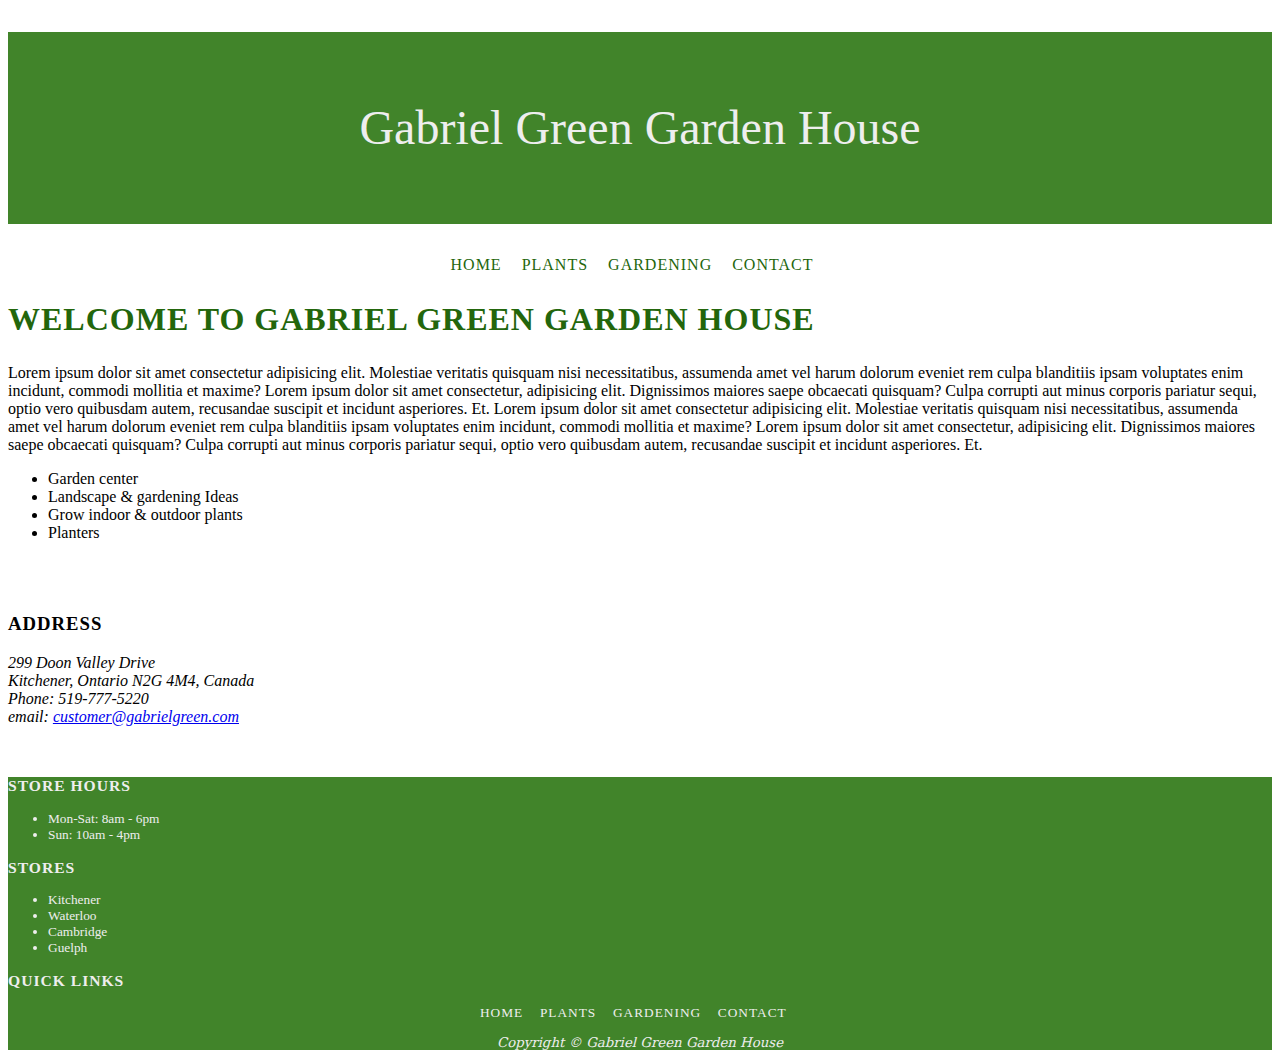
<file: Assignment 1.2/ggarden1.2/index.html>
<!DOCTYPE html>
<html lang="en">

<head>
  <meta charset="UTF-8" />
  <meta http-equiv="X-UA-Compatible" content="IE=edge" />
  <meta name="viewport" content="width=device-width, initial-scale=1.0" />
  <title>Gabriel Green Garden House | Home</title>
  <link rel="stylesheet" href="site.css">
</head>

<body>
  <header>
    <h1>Gabriel Green Garden House</h1>
  </header>
  <nav>
    <a href="index.html">Home</a> &nbsp;&nbsp;&nbsp;
    <a href="plants.html">Plants</a> &nbsp;&nbsp;&nbsp;
    <a href="gardening.html">Gardening</a> &nbsp;&nbsp;&nbsp;
    <a href="contact.html">Contact</a> &nbsp;&nbsp;&nbsp;
  </nav>
  <main>
    <h2>Welcome to Gabriel Green Garden House</h2>
    <p>
      Lorem ipsum dolor sit amet consectetur adipisicing elit. Molestiae veritatis quisquam nisi necessitatibus,
      assumenda amet vel harum dolorum eveniet rem culpa blanditiis ipsam voluptates enim incidunt, commodi mollitia et
      maxime? Lorem ipsum dolor sit amet consectetur, adipisicing elit. Dignissimos maiores saepe obcaecati quisquam?
      Culpa corrupti aut minus corporis pariatur sequi, optio vero quibusdam autem, recusandae suscipit et incidunt
      asperiores. Et. Lorem ipsum dolor sit amet consectetur adipisicing elit. Molestiae veritatis quisquam nisi necessitatibus,
      assumenda amet vel harum dolorum eveniet rem culpa blanditiis ipsam voluptates enim incidunt, commodi mollitia et
      maxime? Lorem ipsum dolor sit amet consectetur, adipisicing elit. Dignissimos maiores saepe obcaecati quisquam?
      Culpa corrupti aut minus corporis pariatur sequi, optio vero quibusdam autem, recusandae suscipit et incidunt
      asperiores. Et.
    </p>
    <ul>
      <li>Garden center</li>
      <li>Landscape & gardening Ideas</li>
      <li>Grow indoor & outdoor plants</li>
      <li>Planters</li>
    </ul>
    <br><br>
    <h3>Address</h3>
    <address>
      <span>299 Doon Valley Drive</span> <br />
      <span>Kitchener, Ontario N2G 4M4, Canada</span> <br />
      <span>Phone: 519-777-5220</span> <br />
      <span>
        email:
        <a href="mailto:customer@gabrielgreen.com">customer@gabrielgreen.com</a>
      </span>
    </address>
  </main>
  <br><br>
  <footer>
    <div>
      <h3>Store Hours</h3>
      <ul>
        <li>Mon-Sat: 8am - 6pm</li>
        <li>Sun: 10am - 4pm</li>
      </ul>
    </div>
    <div>
      <h3>Stores</h3>
      <ul>
        <li>Kitchener</li>
        <li>Waterloo</li>
        <li>Cambridge</li>
        <li>Guelph</li>
      </ul>
    </div>
    <div>
      <h3>Quick Links</h3>
      <nav>
        <a href="index.html">Home</a> &nbsp;&nbsp;&nbsp;
        <a href="plants.html">Plants</a> &nbsp;&nbsp;&nbsp;
        <a href="gardening.html">Gardening</a> &nbsp;&nbsp;&nbsp;
        <a href="contact.html">Contact</a> &nbsp;&nbsp;&nbsp;
      </nav>
    </div>
    <p id="copyright">Copyright &copy; Gabriel Green Garden House</p>
  </footer>
</body>

</html>
</file>
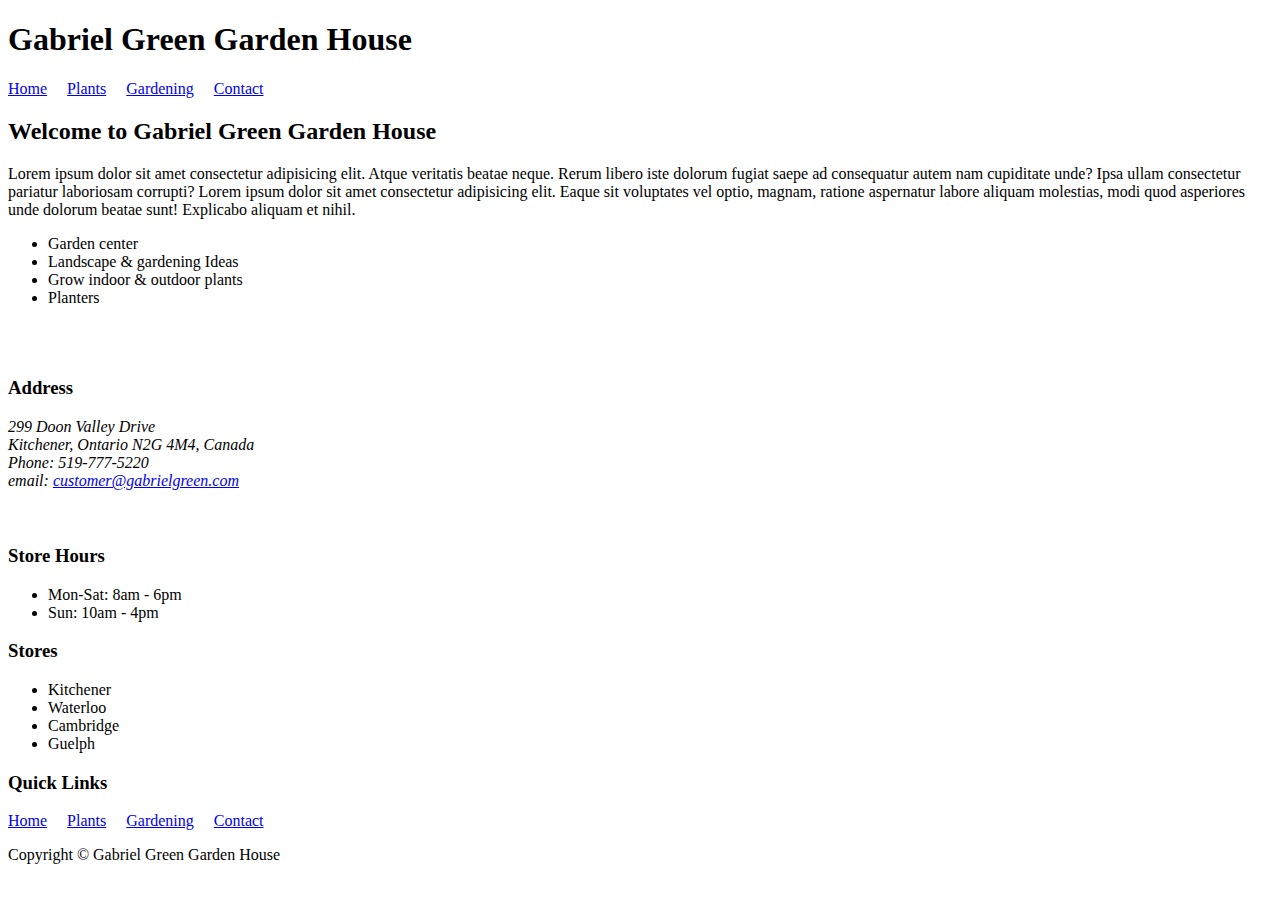
<file: Assignment 1/ggarden1.1/index.html>
<!DOCTYPE html>
<html lang="en">

<head>
  <meta charset="UTF-8" />
  <meta http-equiv="X-UA-Compatible" content="IE=edge" />
  <meta name="viewport" content="width=device-width, initial-scale=1.0" />
  <title>Gabriel Green Garden House | Home</title>
</head>

<body>
  <header>
    <h1>Gabriel Green Garden House</h1>
  </header>
  <nav>
    <a href="index.html">Home</a> &nbsp;&nbsp;&nbsp;
    <a href="plants.html">Plants</a> &nbsp;&nbsp;&nbsp;
    <a href="gardening.html">Gardening</a> &nbsp;&nbsp;&nbsp;
    <a href="contact.html">Contact</a> &nbsp;&nbsp;&nbsp;
  </nav>
  <main>
    <h2>Welcome to Gabriel Green Garden House</h2>
    <p>
      Lorem ipsum dolor sit amet consectetur adipisicing elit. Atque veritatis beatae neque. Rerum libero iste dolorum
      fugiat saepe ad consequatur autem nam cupiditate unde? Ipsa ullam consectetur pariatur laboriosam corrupti? Lorem
      ipsum dolor sit amet consectetur adipisicing elit. Eaque sit voluptates vel optio, magnam, ratione aspernatur
      labore aliquam molestias, modi quod asperiores unde dolorum beatae sunt! Explicabo aliquam et nihil.
    </p>
    <ul>
      <li>Garden center</li>
      <li>Landscape & gardening Ideas</li>
      <li>Grow indoor & outdoor plants</li>
      <li>Planters</li>
    </ul>
    <br><br>
    <h3>Address</h3>
    <address>
      <span>299 Doon Valley Drive</span> <br />
      <span>Kitchener, Ontario N2G 4M4, Canada</span> <br />
      <span>Phone: 519-777-5220</span> <br />
      <span>
        email:
        <a href="mailto:customer@gabrielgreen.com">customer@gabrielgreen.com</a>
      </span>
    </address>
  </main>
  <br><br>
  <footer>
    <div>
      <h3>Store Hours</h3>
      <ul>
        <li>Mon-Sat: 8am - 6pm</li>
        <li>Sun: 10am - 4pm</li>
      </ul>
    </div>
    <div>
      <h3>Stores</h3>
      <ul>
        <li>Kitchener</li>
        <li>Waterloo</li>
        <li>Cambridge</li>
        <li>Guelph</li>
      </ul>
    </div>
    <div>
      <h3>Quick Links</h3>
      <nav>
        <a href="index.html">Home</a> &nbsp;&nbsp;&nbsp;
        <a href="plants.html">Plants</a> &nbsp;&nbsp;&nbsp;
        <a href="gardening.html">Gardening</a> &nbsp;&nbsp;&nbsp;
        <a href="contact.html">Contact</a> &nbsp;&nbsp;&nbsp;
      </nav>
    </div>
    <p>Copyright &copy; Gabriel Green Garden House</p>
  </footer>
</body>

</html>
</file>
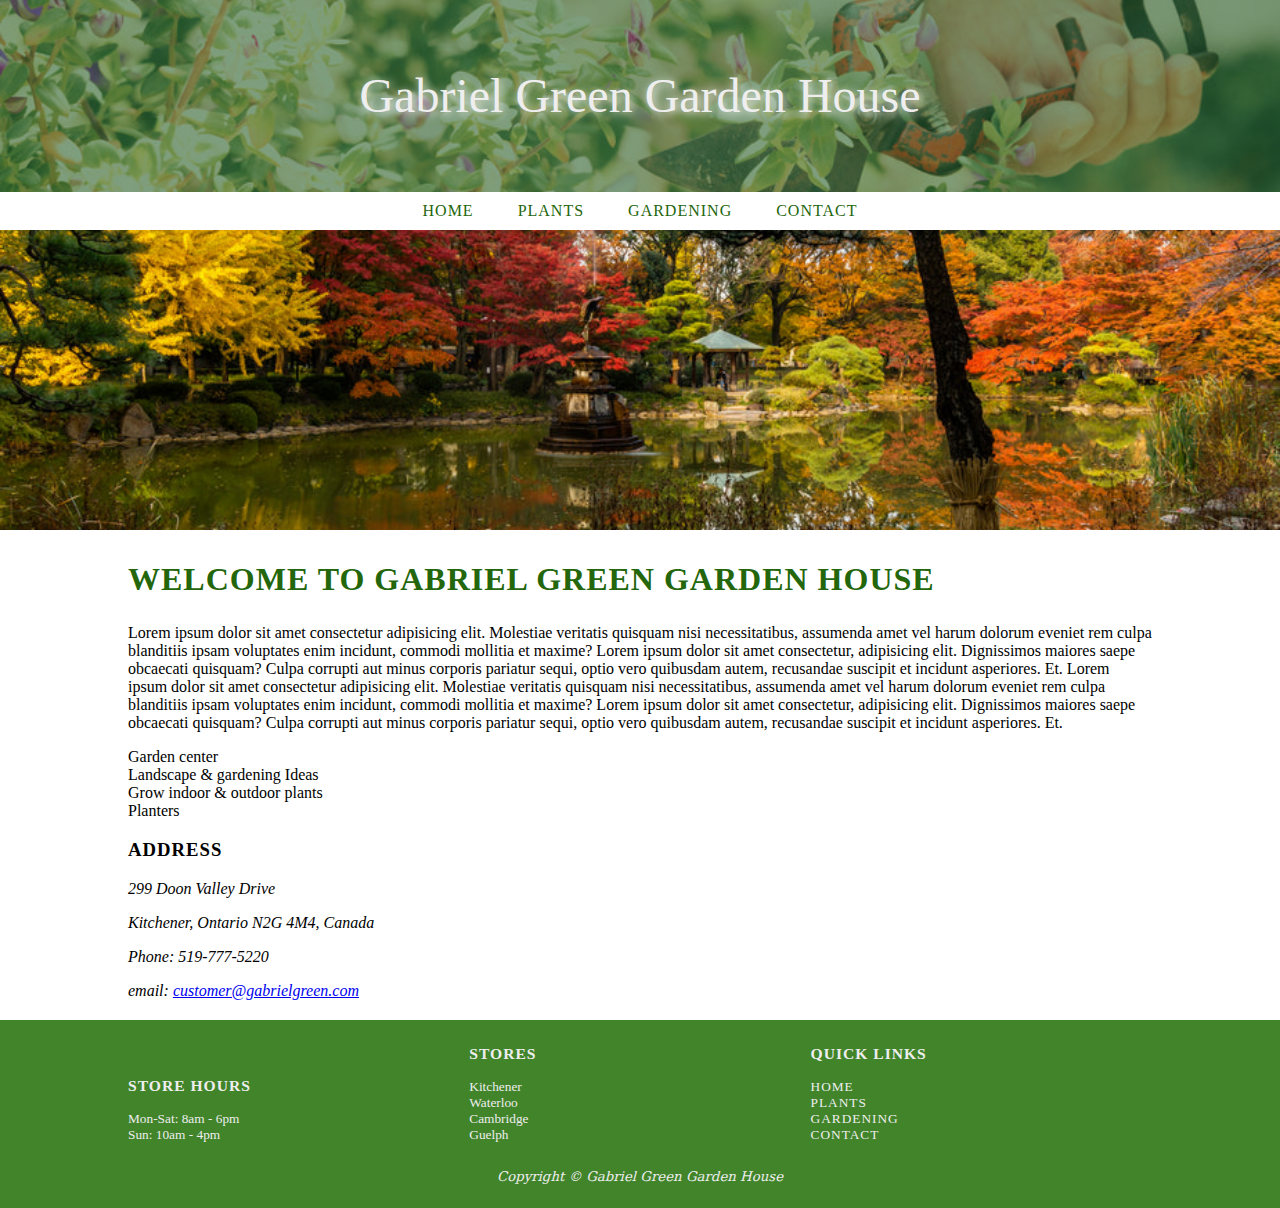
<file: Assignment 2.1/ggarden1.3/index.html>
<!DOCTYPE html>
<html lang="en">

<head>
  <meta charset="UTF-8" />
  <meta http-equiv="X-UA-Compatible" content="IE=edge" />
  <meta name="viewport" content="width=device-width, initial-scale=1.0" />
  <title>Gabriel Green Garden House | Home</title>
  <link rel="stylesheet" href="site.css">
</head>

<body>
  <header>
    <h1>Gabriel Green Garden House</h1>
  </header>
  <nav>
    <a href="index.html">Home</a>
    <a href="plants.html">Plants</a>
    <a href="gardening.html">Gardening</a>
    <a href="contact.html">Contact</a>
  </nav>
  <main>
    <img src="./imgs/zen-garden-with-autumn-colors.jpg" alt="Zen Garden With Autumn Colors" id="heroimg" />
    <div id="wrapper">
      <h2>Welcome to Gabriel Green Garden House</h2>
      <p>
        Lorem ipsum dolor sit amet consectetur adipisicing elit. Molestiae veritatis quisquam nisi necessitatibus,
        assumenda amet vel harum dolorum eveniet rem culpa blanditiis ipsam voluptates enim incidunt, commodi mollitia
        et
        maxime? Lorem ipsum dolor sit amet consectetur, adipisicing elit. Dignissimos maiores saepe obcaecati quisquam?
        Culpa corrupti aut minus corporis pariatur sequi, optio vero quibusdam autem, recusandae suscipit et incidunt
        asperiores. Et. Lorem ipsum dolor sit amet consectetur adipisicing elit. Molestiae veritatis quisquam nisi
        necessitatibus,
        assumenda amet vel harum dolorum eveniet rem culpa blanditiis ipsam voluptates enim incidunt, commodi mollitia
        et
        maxime? Lorem ipsum dolor sit amet consectetur, adipisicing elit. Dignissimos maiores saepe obcaecati quisquam?
        Culpa corrupti aut minus corporis pariatur sequi, optio vero quibusdam autem, recusandae suscipit et incidunt
        asperiores. Et.
      </p>
      <ul>
        <li>Garden center</li>
        <li>Landscape & gardening Ideas</li>
        <li>Grow indoor & outdoor plants</li>
        <li>Planters</li>
      </ul>

      <h3>Address</h3>
      <address>
        <p>299 Doon Valley Drive</p> 
        <p>Kitchener, Ontario N2G 4M4, Canada</p> 
        <p>Phone: 519-777-5220</p> 
        <p>
          email:
          <a href="mailto:customer@gabrielgreen.com">customer@gabrielgreen.com</a>
        </p>
      </address>
    </div>
  </main>

  <footer>
    <div>
      <h3>Store Hours</h3>
      <ul>
        <li>Mon-Sat: 8am - 6pm</li>
        <li>Sun: 10am - 4pm</li>
      </ul>
    </div>
    <div>
      <h3>Stores</h3>
      <ul>
        <li>Kitchener</li>
        <li>Waterloo</li>
        <li>Cambridge</li>
        <li>Guelph</li>
      </ul>
    </div>
    <div>
      <h3>Quick Links</h3>
      <nav>
        <a href="index.html">Home</a>
        <a href="plants.html">Plants</a>
        <a href="gardening.html">Gardening</a>
        <a href="contact.html">Contact</a>
      </nav>
    </div>
    <p id="copyright">Copyright &copy; Gabriel Green Garden House</p>
  </footer>
</body>

</html>
</file>
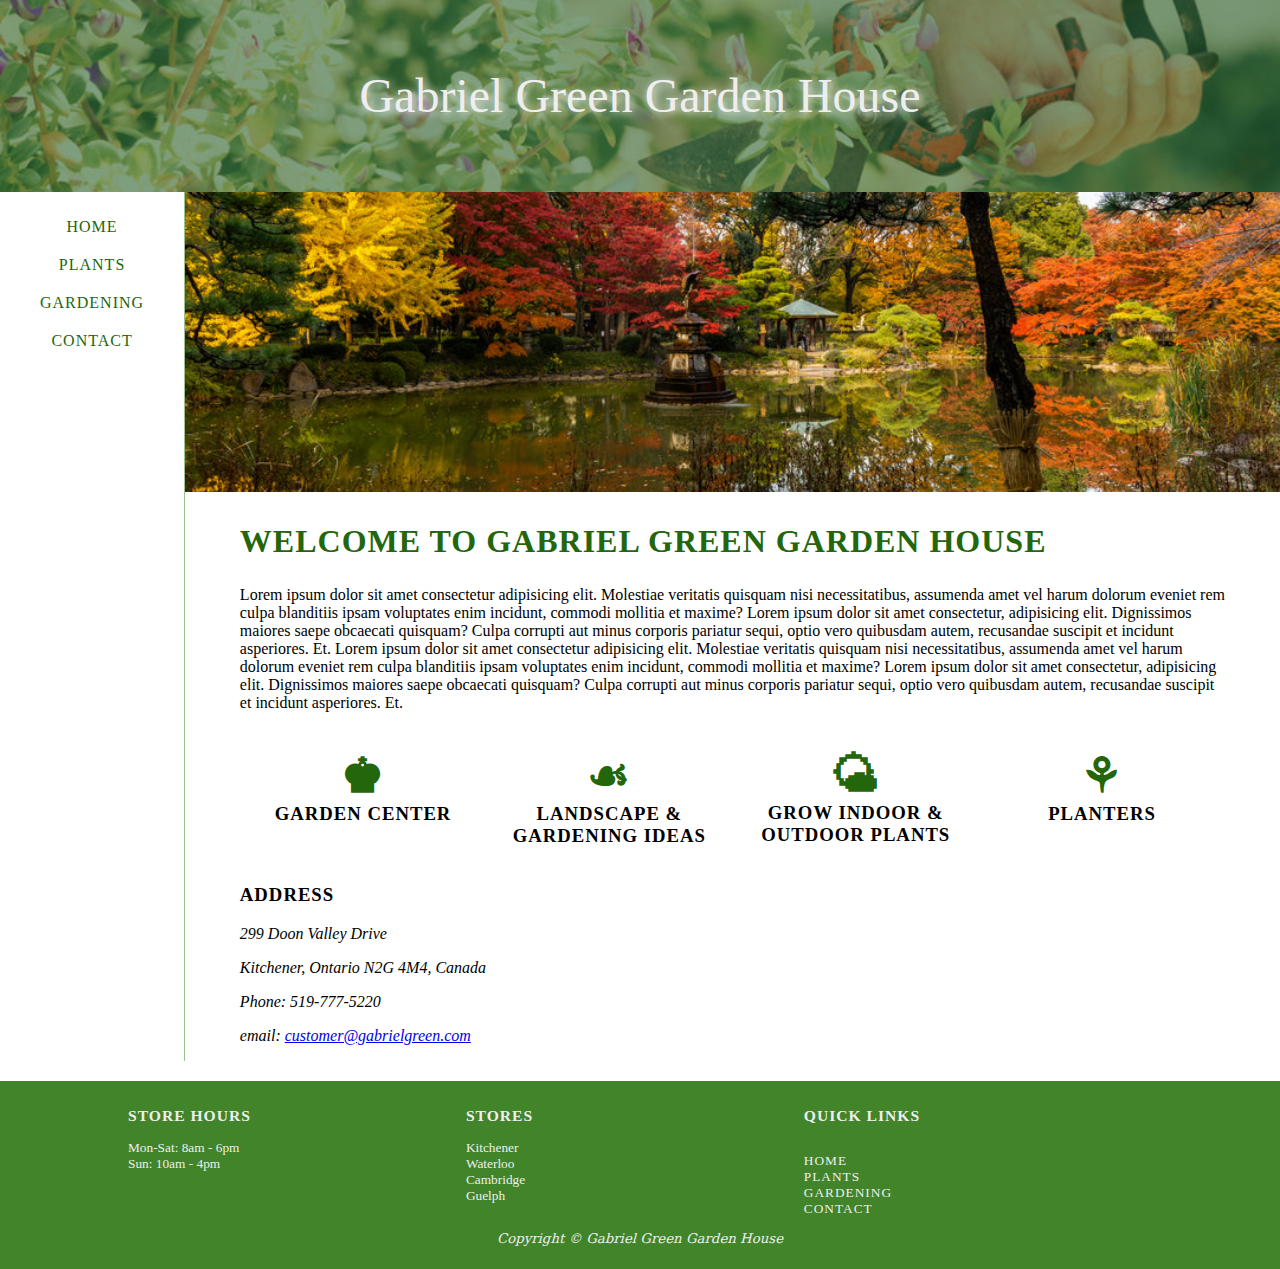
<file: Assignment 2.1/ggarden2.1/index.html>
<!DOCTYPE html>
<html lang="en">

<head>
  <meta charset="UTF-8" />
  <meta http-equiv="X-UA-Compatible" content="IE=edge" />
  <meta name="viewport" content="width=device-width, initial-scale=1.0" />
  <title>Gabriel Green Garden House | Home</title>
  <link rel="stylesheet" href="site.css">
</head>

<body>
  <header>
    <h1><a href="index.html">Gabriel Green Garden House</a></h1>
  </header>
  <nav>
    <ul>
      <li><a href="index.html">Home</a></li>
      <li><a href="plants.html">Plants</a></li>
      <li><a href="gardening.html">Gardening</a></li>
      <li><a href="contact.html">Contact</a></li>
    </ul>
  </nav>
  <main>
    <img src="./imgs/zen-garden-with-autumn-colors.jpg" alt="Zen Garden With Autumn Colors" id="heroimg" />
    <div id="wrapper">
      <h2>Welcome to Gabriel Green Garden House</h2>
      <p>
        Lorem ipsum dolor sit amet consectetur adipisicing elit. Molestiae veritatis quisquam nisi necessitatibus,
        assumenda amet vel harum dolorum eveniet rem culpa blanditiis ipsam voluptates enim incidunt, commodi mollitia
        et
        maxime? Lorem ipsum dolor sit amet consectetur, adipisicing elit. Dignissimos maiores saepe obcaecati quisquam?
        Culpa corrupti aut minus corporis pariatur sequi, optio vero quibusdam autem, recusandae suscipit et incidunt
        asperiores. Et. Lorem ipsum dolor sit amet consectetur adipisicing elit. Molestiae veritatis quisquam nisi
        necessitatibus,
        assumenda amet vel harum dolorum eveniet rem culpa blanditiis ipsam voluptates enim incidunt, commodi mollitia
        et
        maxime? Lorem ipsum dolor sit amet consectetur, adipisicing elit. Dignissimos maiores saepe obcaecati quisquam?
        Culpa corrupti aut minus corporis pariatur sequi, optio vero quibusdam autem, recusandae suscipit et incidunt
        asperiores. Et.
      </p>
      <div id="multicol">
        <section class="item25">
          <h3><span class="icon">&#x265A;</span>Garden center</h3>
        </section>
        <section class="item25">
          <h3><span class="icon">&#x2619;</span>Landscape & gardening Ideas</h3>
        </section>
        <section class="item25">
          <h3><span class="icon">&#x1F324;</span>Grow indoor & outdoor plants</h3>
        </section>
        <section class="item25">
          <h3><span class="icon">&#x2698;</span>Planters</h3>
        </section>
      </div>

      <h3>Address</h3>
      <address>
        <p>299 Doon Valley Drive</p>
        <p>Kitchener, Ontario N2G 4M4, Canada</p>
        <p>Phone: 519-777-5220</p>
        <p>
          email:
          <a href="mailto:customer@gabrielgreen.com">customer@gabrielgreen.com</a>
        </p>
      </address>
    </div>
  </main>

  <footer>
    <div class="item33">
      <h3>Store Hours</h3>
      <ul>
        <li>Mon-Sat: 8am - 6pm</li>
        <li>Sun: 10am - 4pm</li>
      </ul>
    </div>
    <div class="item33">
      <h3>Stores</h3>
      <ul>
        <li>Kitchener</li>
        <li>Waterloo</li>
        <li>Cambridge</li>
        <li>Guelph</li>
      </ul>
    </div>
    <div class="item33">
      <h3>Quick Links</h3>
      <nav>
        <ul>
          <li><a href="index.html">Home</a></li>
          <li><a href="plants.html">Plants</a></li>
          <li><a href="gardening.html">Gardening</a></li>
          <li><a href="contact.html">Contact</a></li>
        </ul>
      </nav>
    </div>
    <p id="copyright">Copyright &copy; Gabriel Green Garden House</p>
  </footer>
</body>

</html>
</file>
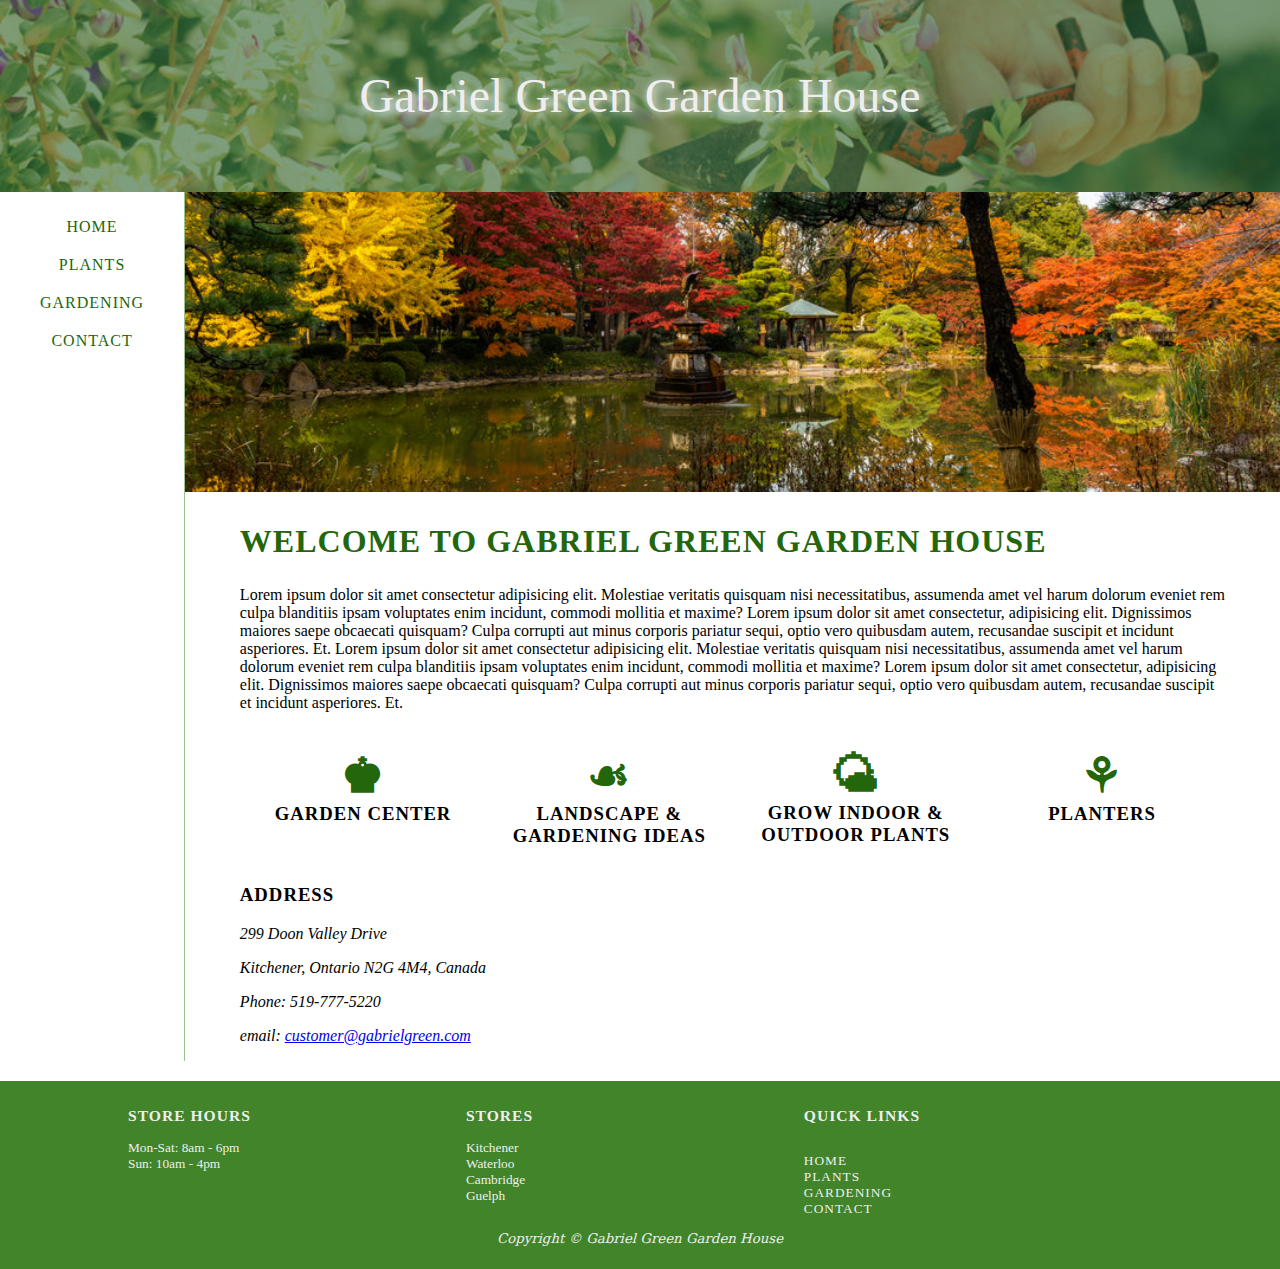
<file: Assignment 2.2/ggarden2.2/index.html>
<!DOCTYPE html>
<html lang="zxx">

<head>
  <meta charset="UTF-8" />
  <meta http-equiv="X-UA-Compatible" content="IE=edge" />
  <meta name="viewport" content="width=device-width, initial-scale=1.0" />
  <title>Gabriel Green Garden House | Home</title>
  <link rel="stylesheet" href="site.css">
</head>

<body>
  <header>
    <h1><a href="index.html">Gabriel Green Garden House</a></h1>
  </header>
  <nav>
    <ul>
      <li><a href="index.html">Home</a></li>
      <li><a href="plants.html">Plants</a></li>
      <li><a href="gardening.html">Gardening</a></li>
      <li><a href="contact.html">Contact</a></li>
    </ul>
  </nav>
  <main>
    <img src="./imgs/zen-garden-with-autumn-colors.jpg" alt="Zen Garden With Autumn Colors" class="desktop"
      id="heroimg" />
    <div id="wrapper">
      <h2>Welcome to Gabriel Green Garden House</h2>
      <p>
        Lorem ipsum dolor sit amet consectetur adipisicing elit. Molestiae veritatis quisquam nisi necessitatibus,
        assumenda amet vel harum dolorum eveniet rem culpa blanditiis ipsam voluptates enim incidunt, commodi mollitia
        et
        maxime? Lorem ipsum dolor sit amet consectetur, adipisicing elit. Dignissimos maiores saepe obcaecati quisquam?
        Culpa corrupti aut minus corporis pariatur sequi, optio vero quibusdam autem, recusandae suscipit et incidunt
        asperiores. Et. Lorem ipsum dolor sit amet consectetur adipisicing elit. Molestiae veritatis quisquam nisi
        necessitatibus,
        assumenda amet vel harum dolorum eveniet rem culpa blanditiis ipsam voluptates enim incidunt, commodi mollitia
        et
        maxime? Lorem ipsum dolor sit amet consectetur, adipisicing elit. Dignissimos maiores saepe obcaecati quisquam?
        Culpa corrupti aut minus corporis pariatur sequi, optio vero quibusdam autem, recusandae suscipit et incidunt
        asperiores. Et.
      </p>
      <div id="multicol">
        <section class="item25">
          <h3><span class="icon">&#x265A;</span>Garden center</h3>
        </section>
        <section class="item25">
          <h3><span class="icon">&#x2619;</span>Landscape & gardening Ideas</h3>
        </section>
        <section class="item25">
          <h3><span class="icon">&#x1F324;</span>Grow indoor & outdoor plants</h3>
        </section>
        <section class="item25">
          <h3><span class="icon">&#x2698;</span>Planters</h3>
        </section>
      </div>

      <h3>Address</h3>
      <address>
        <p>299 Doon Valley Drive</p>
        <p>Kitchener, Ontario N2G 4M4, Canada</p>
        <p class="desktop">Phone: 519-777-5220</p>
        <p class="mobile">Phone: <a href="tel:519-777-5220">519-777-5220</a></p>
        <p>
          email:
          <a href="mailto:customer@gabrielgreen.com">customer@gabrielgreen.com</a>
        </p>
      </address>
    </div>
  </main>

  <footer>
    <div class="item33">
      <h3>Store Hours</h3>
      <ul>
        <li>Mon-Sat: 8am - 6pm</li>
        <li>Sun: 10am - 4pm</li>
      </ul>
    </div>
    <div class="item33">
      <h3>Stores</h3>
      <ul>
        <li>Kitchener</li>
        <li>Waterloo</li>
        <li>Cambridge</li>
        <li>Guelph</li>
      </ul>
    </div>
    <div class="item33">
      <h3>Quick Links</h3>
      <nav>
        <ul>
          <li><a href="index.html">Home</a></li>
          <li><a href="plants.html">Plants</a></li>
          <li><a href="gardening.html">Gardening</a></li>
          <li><a href="contact.html">Contact</a></li>
        </ul>
      </nav>
    </div>
    <p id="copyright">Copyright &copy; Gabriel Green Garden House</p>
  </footer>
</body>

</html>
</file>
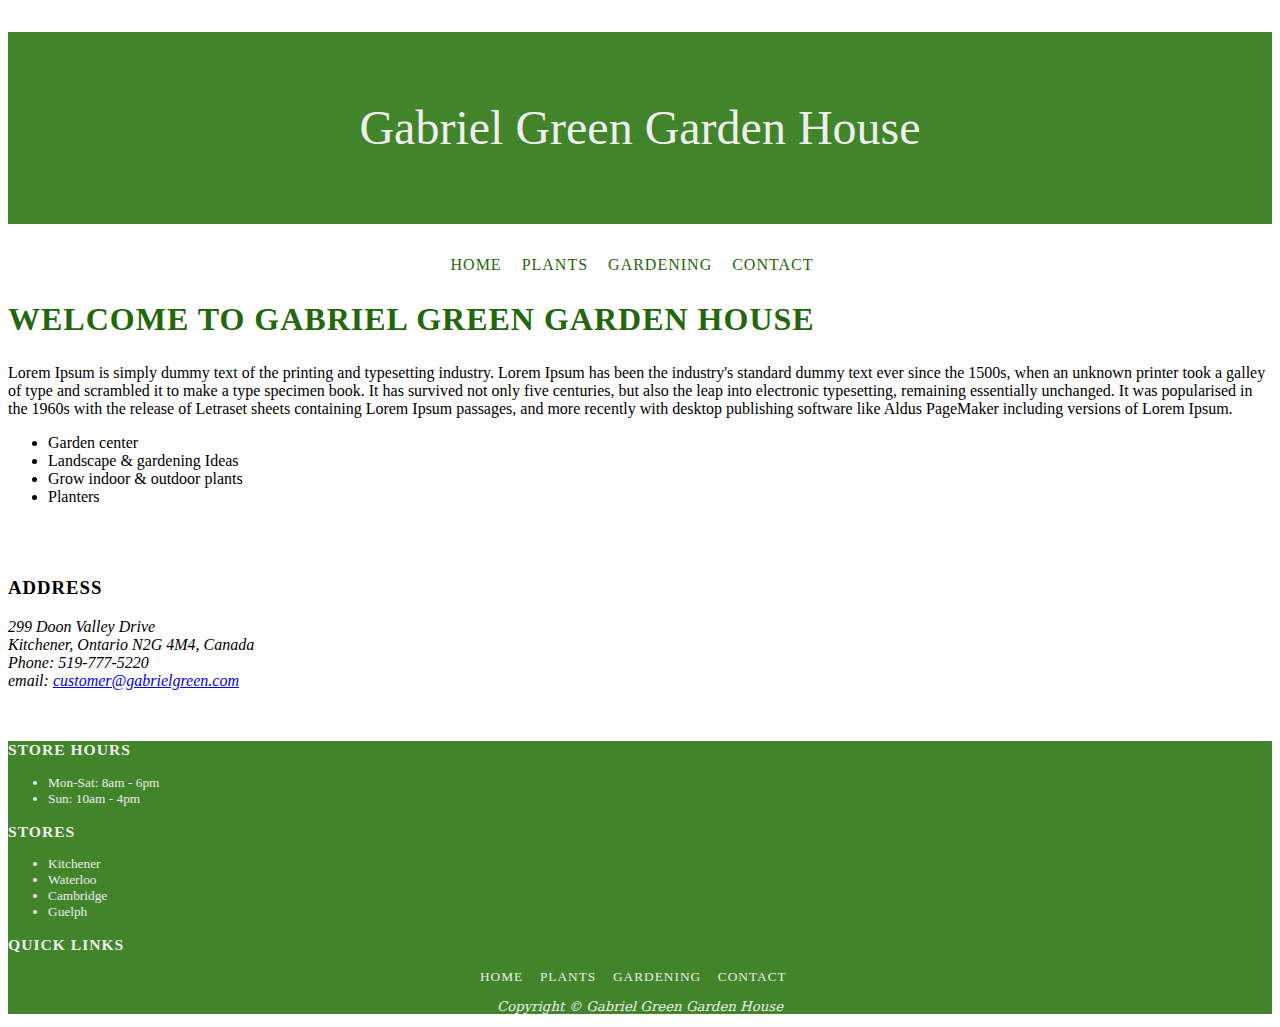
<file: Assignment 2/ggarden1.2/index.html>
<!DOCTYPE html>
<html lang="en">

<head>
  <meta charset="UTF-8" />
  <meta http-equiv="X-UA-Compatible" content="IE=edge" />
  <meta name="viewport" content="width=device-width, initial-scale=1.0" />
  <title>Gabriel Green Garden House | Home</title>
  <link rel="stylesheet" href="site.css">
</head>

<body>
  <header>
    <h1>Gabriel Green Garden House</h1>
  </header>
  <nav>
    <a href="index.html">Home</a> &nbsp;&nbsp;&nbsp;
    <a href="plants.html">Plants</a> &nbsp;&nbsp;&nbsp;
    <a href="gardening.html">Gardening</a> &nbsp;&nbsp;&nbsp;
    <a href="contact.html">Contact</a> &nbsp;&nbsp;&nbsp;
  </nav>
  <main>
    <h2>Welcome to Gabriel Green Garden House</h2>
    <p>
      Lorem Ipsum is simply dummy text of the printing and typesetting
      industry. Lorem Ipsum has been the industry's standard dummy text ever
      since the 1500s, when an unknown printer took a galley of type and
      scrambled it to make a type specimen book. It has survived not only five
      centuries, but also the leap into electronic typesetting, remaining
      essentially unchanged. It was popularised in the 1960s with the release
      of Letraset sheets containing Lorem Ipsum passages, and more recently
      with desktop publishing software like Aldus PageMaker including versions
      of Lorem Ipsum.
    </p>
    <ul>
      <li>Garden center</li>
      <li>Landscape & gardening Ideas</li>
      <li>Grow indoor & outdoor plants</li>
      <li>Planters</li>
    </ul>
    <br><br>
    <h3>Address</h3>
    <address>
      <span>299 Doon Valley Drive</span> <br />
      <span>Kitchener, Ontario N2G 4M4, Canada</span> <br />
      <span>Phone: 519-777-5220</span> <br />
      <span>
        email:
        <a href="mailto:customer@gabrielgreen.com">customer@gabrielgreen.com</a>
      </span>
    </address>
  </main>
  <br><br>
  <footer>
    <div>
      <h3>Store Hours</h3>
      <ul>
        <li>Mon-Sat: 8am - 6pm</li>
        <li>Sun: 10am - 4pm</li>
      </ul>
    </div>
    <div>
      <h3>Stores</h3>
      <ul>
        <li>Kitchener</li>
        <li>Waterloo</li>
        <li>Cambridge</li>
        <li>Guelph</li>
      </ul>
    </div>
    <div>
      <h3>Quick Links</h3>
      <nav>
        <a href="index.html">Home</a> &nbsp;&nbsp;&nbsp;
        <a href="plants.html">Plants</a> &nbsp;&nbsp;&nbsp;
        <a href="gardening.html">Gardening</a> &nbsp;&nbsp;&nbsp;
        <a href="contact.html">Contact</a> &nbsp;&nbsp;&nbsp;
      </nav>
    </div>
    <p id="copyright">Copyright &copy; Gabriel Green Garden House</p>
  </footer>
</body>

</html>
</file>
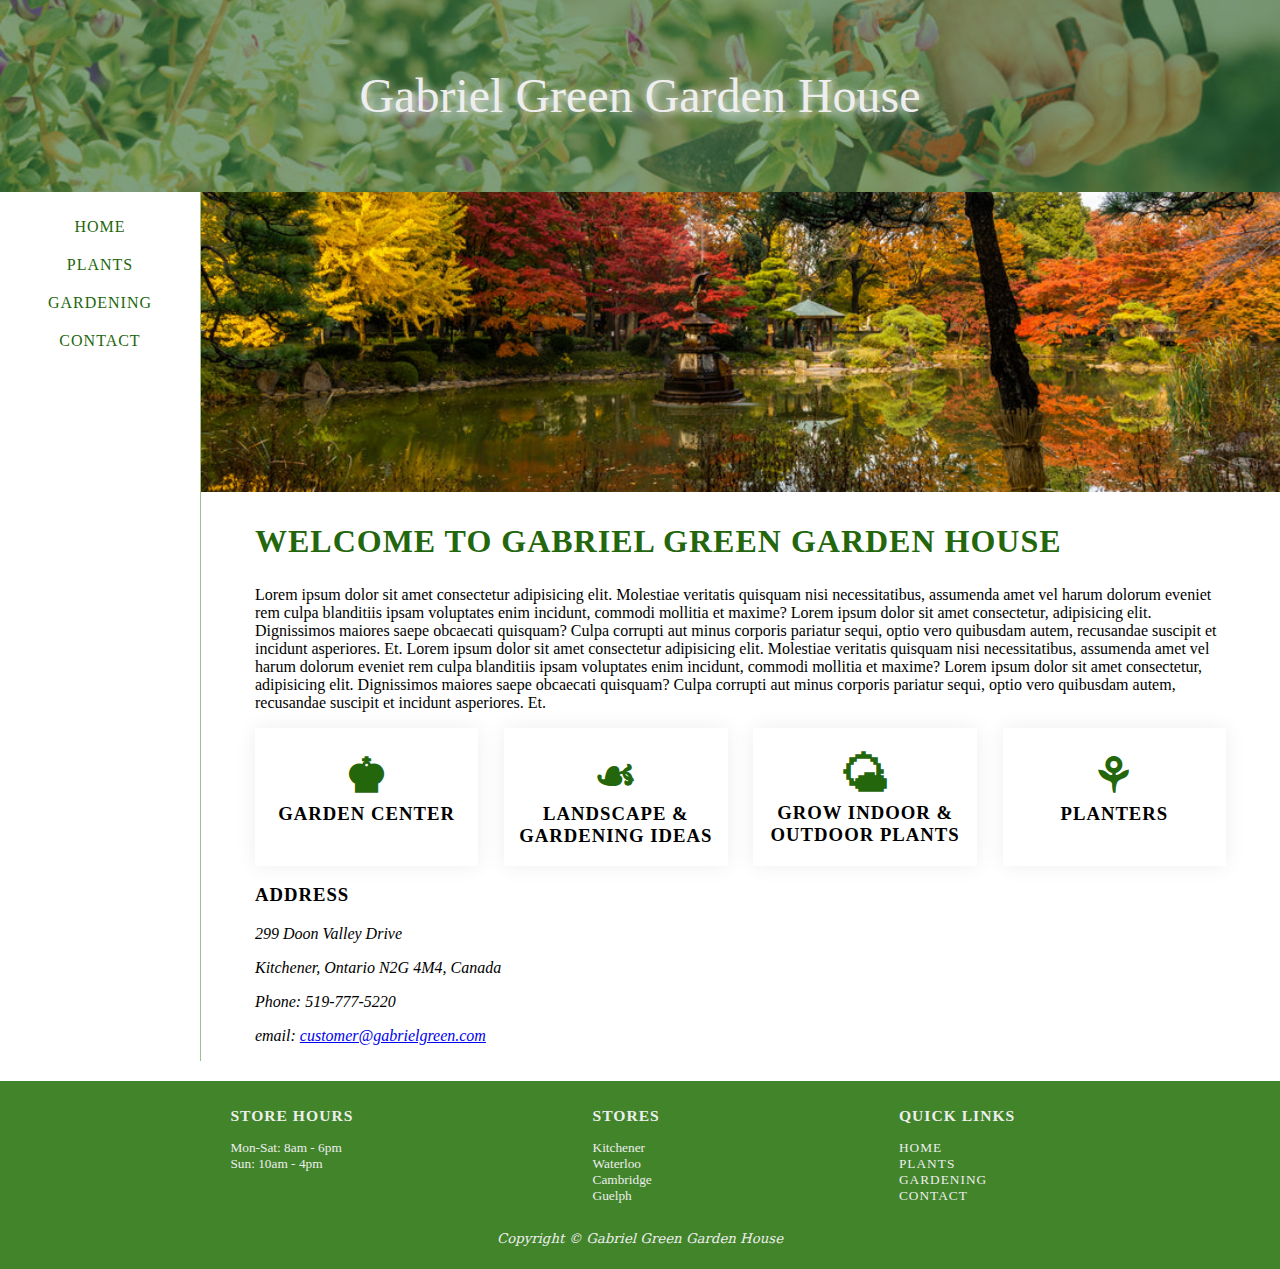
<file: Assignment 3/ggarden3/index.html>
<!DOCTYPE html>
<html lang="zxx">

<head>
  <meta charset="UTF-8" />
  <meta http-equiv="X-UA-Compatible" content="IE=edge" />
  <meta name="viewport" content="width=device-width, initial-scale=1.0" />
  <title>Gabriel Green Garden House | Home</title>
  <link rel="stylesheet" href="site.css">
</head>

<body>
  <div id="pagecontainer">
    <header>
      <h1><a href="index.html">Gabriel Green Garden House</a></h1>
    </header>
    <nav>
      <ul>
        <li><a href="index.html">Home</a></li>
        <li><a href="plants.html">Plants</a></li>
        <li><a href="gardening.html">Gardening</a></li>
        <li><a href="contact.html">Contact</a></li>
      </ul>
    </nav>
    <main>
      <img src="./imgs/zen-garden-with-autumn-colors.jpg" alt="Zen Garden With Autumn Colors" class="desktop"
        id="heroimg" />
      <div id="wrapper">
        <h2>Welcome to Gabriel Green Garden House</h2>
        <p>
          Lorem ipsum dolor sit amet consectetur adipisicing elit. Molestiae veritatis quisquam nisi necessitatibus,
          assumenda amet vel harum dolorum eveniet rem culpa blanditiis ipsam voluptates enim incidunt, commodi mollitia
          et
          maxime? Lorem ipsum dolor sit amet consectetur, adipisicing elit. Dignissimos maiores saepe obcaecati
          quisquam?
          Culpa corrupti aut minus corporis pariatur sequi, optio vero quibusdam autem, recusandae suscipit et incidunt
          asperiores. Et. Lorem ipsum dolor sit amet consectetur adipisicing elit. Molestiae veritatis quisquam nisi
          necessitatibus,
          assumenda amet vel harum dolorum eveniet rem culpa blanditiis ipsam voluptates enim incidunt, commodi mollitia
          et
          maxime? Lorem ipsum dolor sit amet consectetur, adipisicing elit. Dignissimos maiores saepe obcaecati
          quisquam?
          Culpa corrupti aut minus corporis pariatur sequi, optio vero quibusdam autem, recusandae suscipit et incidunt
          asperiores. Et.
        </p>
        <div id="multicol">
          <section class="item25">
            <h3><span class="icon">&#x265A;</span>Garden center</h3>
          </section>
          <section class="item25">
            <h3><span class="icon">&#x2619;</span>Landscape & gardening Ideas</h3>
          </section>
          <section class="item25">
            <h3><span class="icon">&#x1F324;</span>Grow indoor & outdoor plants</h3>
          </section>
          <section class="item25">
            <h3><span class="icon">&#x2698;</span>Planters</h3>
          </section>
        </div>

        <h3>Address</h3>
        <address>
          <p>299 Doon Valley Drive</p>
          <p>Kitchener, Ontario N2G 4M4, Canada</p>
          <p class="desktop">Phone: 519-777-5220</p>
          <p class="mobile">Phone: <a href="tel:519-777-5220">519-777-5220</a></p>
          <p>
            email:
            <a href="mailto:customer@gabrielgreen.com">customer@gabrielgreen.com</a>
          </p>
        </address>
      </div>
    </main>

    <footer>
      <div class="item33">
        <h3>Store Hours</h3>
        <ul>
          <li>Mon-Sat: 8am - 6pm</li>
          <li>Sun: 10am - 4pm</li>
        </ul>
      </div>
      <div class="item33">
        <h3>Stores</h3>
        <ul>
          <li>Kitchener</li>
          <li>Waterloo</li>
          <li>Cambridge</li>
          <li>Guelph</li>
        </ul>
      </div>
      <div class="item33">
        <h3>Quick Links</h3>
        <nav>
          <ul>
            <li><a href="index.html">Home</a></li>
            <li><a href="plants.html">Plants</a></li>
            <li><a href="gardening.html">Gardening</a></li>
            <li><a href="contact.html">Contact</a></li>
          </ul>
        </nav>
      </div>
      <p id="copyright">Copyright &copy; Gabriel Green Garden House</p>
    </footer>
  </div>
</body>

</html>
</file>
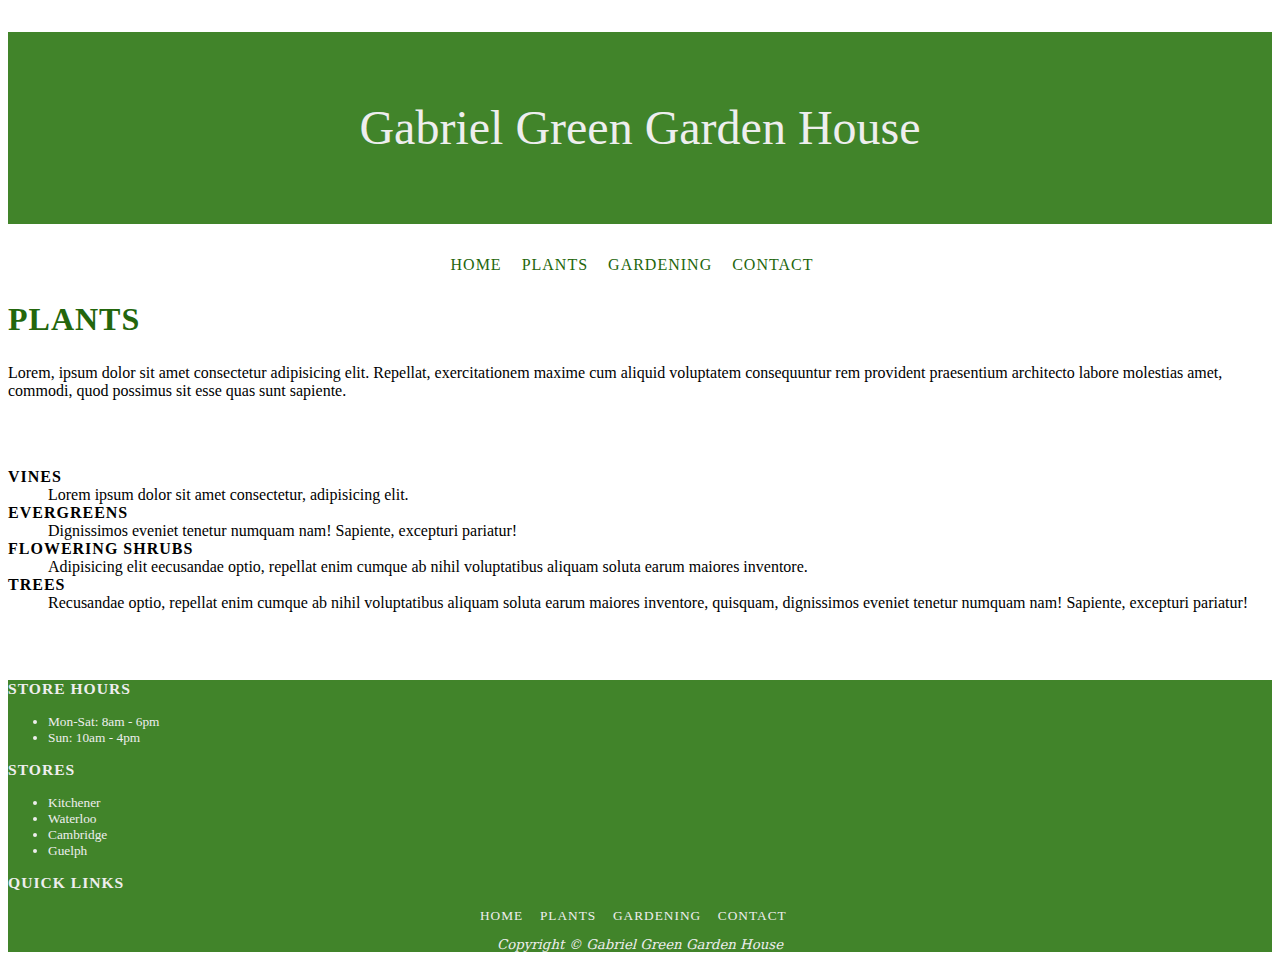
<file: Assignment 1.2/ggarden1.2/plants.html>
<!DOCTYPE html>
<html lang="en">

<head>
  <meta charset="UTF-8" />
  <meta http-equiv="X-UA-Compatible" content="IE=edge" />
  <meta name="viewport" content="width=device-width, initial-scale=1.0" />
  <title>Gabriel Green Garden House | Plants</title>
  <link rel="stylesheet" href="site.css">
</head>

<body>
  <header>
    <h1>Gabriel Green Garden House</h1>
  </header>
  <nav>
    <a href="index.html">Home</a> &nbsp;&nbsp;&nbsp;
    <a href="plants.html">Plants</a> &nbsp;&nbsp;&nbsp;
    <a href="gardening.html">Gardening</a> &nbsp;&nbsp;&nbsp;
    <a href="contact.html">Contact</a> &nbsp;&nbsp;&nbsp;
  </nav>
  <main>
    <h2>Plants</h2>
    <p>
      Lorem, ipsum dolor sit amet consectetur adipisicing elit. Repellat,
      exercitationem maxime cum aliquid voluptatem consequuntur rem provident
      praesentium architecto labore molestias amet, commodi, quod possimus sit
      esse quas sunt sapiente.
    </p>
    <br><br>

    <dl>
      <dt><strong>Vines</strong></dt>
      <dd>Lorem ipsum dolor sit amet consectetur, adipisicing elit.</dd>
      <dt><strong>Evergreens</strong></dt>
      <dd>
        Dignissimos eveniet tenetur numquam nam! Sapiente, excepturi pariatur!
      </dd>
      <dt><strong>Flowering Shrubs</strong></dt>
      <dd>
        Adipisicing elit eecusandae optio, repellat enim cumque ab nihil
        voluptatibus aliquam soluta earum maiores inventore.
      </dd>
      <dt><strong>Trees</strong></dt>
      <dd>
        Recusandae optio, repellat enim cumque ab nihil voluptatibus aliquam
        soluta earum maiores inventore, quisquam, dignissimos eveniet tenetur
        numquam nam! Sapiente, excepturi pariatur!
      </dd>
    </dl>
  </main>
  <br><br>
  <footer>
    <div>
      <h3>Store Hours</h3>
      <ul>
        <li>Mon-Sat: 8am - 6pm</li>
        <li>Sun: 10am - 4pm</li>
      </ul>
    </div>
    <div>
      <h3>Stores</h3>
      <ul>
        <li>Kitchener</li>
        <li>Waterloo</li>
        <li>Cambridge</li>
        <li>Guelph</li>
      </ul>
    </div>
    <div>
      <h3>Quick Links</h3>
      <nav>
        <a href="index.html">Home</a> &nbsp;&nbsp;&nbsp;
        <a href="plants.html">Plants</a> &nbsp;&nbsp;&nbsp;
        <a href="gardening.html">Gardening</a> &nbsp;&nbsp;&nbsp;
        <a href="contact.html">Contact</a> &nbsp;&nbsp;&nbsp;
      </nav>
    </div>
    <p id="copyright">Copyright &copy; Gabriel Green Garden House</p>
  </footer>
</body>

</html>
</file>
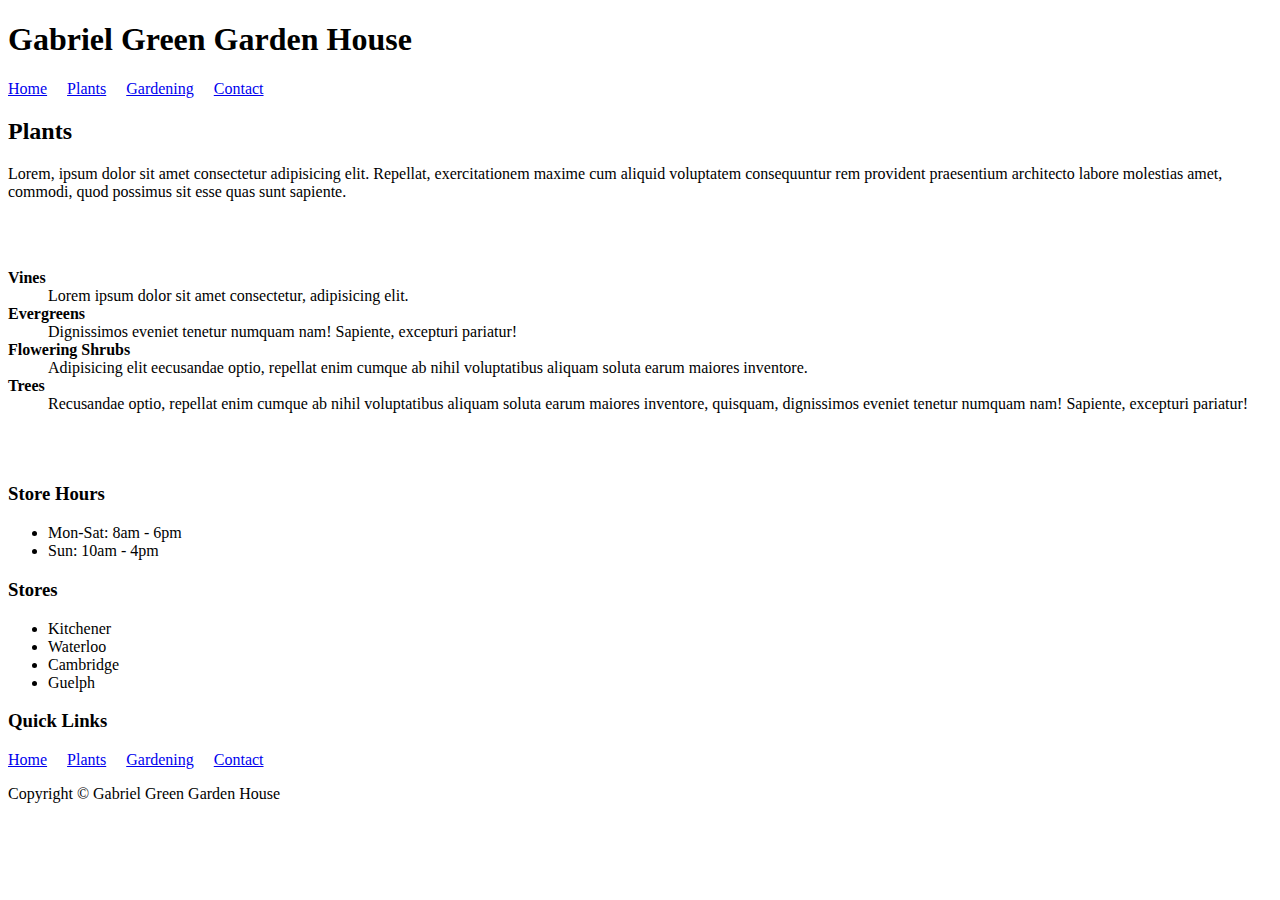
<file: Assignment 1/ggarden1.1/plants.html>
<!DOCTYPE html>
<html lang="en">

<head>
  <meta charset="UTF-8" />
  <meta http-equiv="X-UA-Compatible" content="IE=edge" />
  <meta name="viewport" content="width=device-width, initial-scale=1.0" />
  <title>Gabriel Green Garden House | Plants</title>
</head>

<body>
  <header>
    <h1>Gabriel Green Garden House</h1>
  </header>
  <nav>
    <a href="index.html">Home</a> &nbsp;&nbsp;&nbsp;
    <a href="plants.html">Plants</a> &nbsp;&nbsp;&nbsp;
    <a href="gardening.html">Gardening</a> &nbsp;&nbsp;&nbsp;
    <a href="contact.html">Contact</a> &nbsp;&nbsp;&nbsp;
  </nav>
  <main>
    <h2>Plants</h2>
    <p>
      Lorem, ipsum dolor sit amet consectetur adipisicing elit. Repellat,
      exercitationem maxime cum aliquid voluptatem consequuntur rem provident
      praesentium architecto labore molestias amet, commodi, quod possimus sit
      esse quas sunt sapiente.
    </p>
    <br><br>

    <dl>
      <dt><strong>Vines</strong></dt>
      <dd>Lorem ipsum dolor sit amet consectetur, adipisicing elit.</dd>
      <dt><strong>Evergreens</strong></dt>
      <dd>
        Dignissimos eveniet tenetur numquam nam! Sapiente, excepturi pariatur!
      </dd>
      <dt><strong>Flowering Shrubs</strong></dt>
      <dd>
        Adipisicing elit eecusandae optio, repellat enim cumque ab nihil
        voluptatibus aliquam soluta earum maiores inventore.
      </dd>
      <dt><strong>Trees</strong></dt>
      <dd>
        Recusandae optio, repellat enim cumque ab nihil voluptatibus aliquam
        soluta earum maiores inventore, quisquam, dignissimos eveniet tenetur
        numquam nam! Sapiente, excepturi pariatur!
      </dd>
    </dl>
  </main>
  <br><br>
  <footer>
    <div>
      <h3>Store Hours</h3>
      <ul>
        <li>Mon-Sat: 8am - 6pm</li>
        <li>Sun: 10am - 4pm</li>
      </ul>
    </div>
    <div>
      <h3>Stores</h3>
      <ul>
        <li>Kitchener</li>
        <li>Waterloo</li>
        <li>Cambridge</li>
        <li>Guelph</li>
      </ul>
    </div>
    <div>
      <h3>Quick Links</h3>
      <nav>
        <a href="index.html">Home</a> &nbsp;&nbsp;&nbsp;
        <a href="plants.html">Plants</a> &nbsp;&nbsp;&nbsp;
        <a href="gardening.html">Gardening</a> &nbsp;&nbsp;&nbsp;
        <a href="contact.html">Contact</a> &nbsp;&nbsp;&nbsp;
      </nav>
    </div>
    <p>Copyright &copy; Gabriel Green Garden House</p>
  </footer>
</body>

</html>
</file>
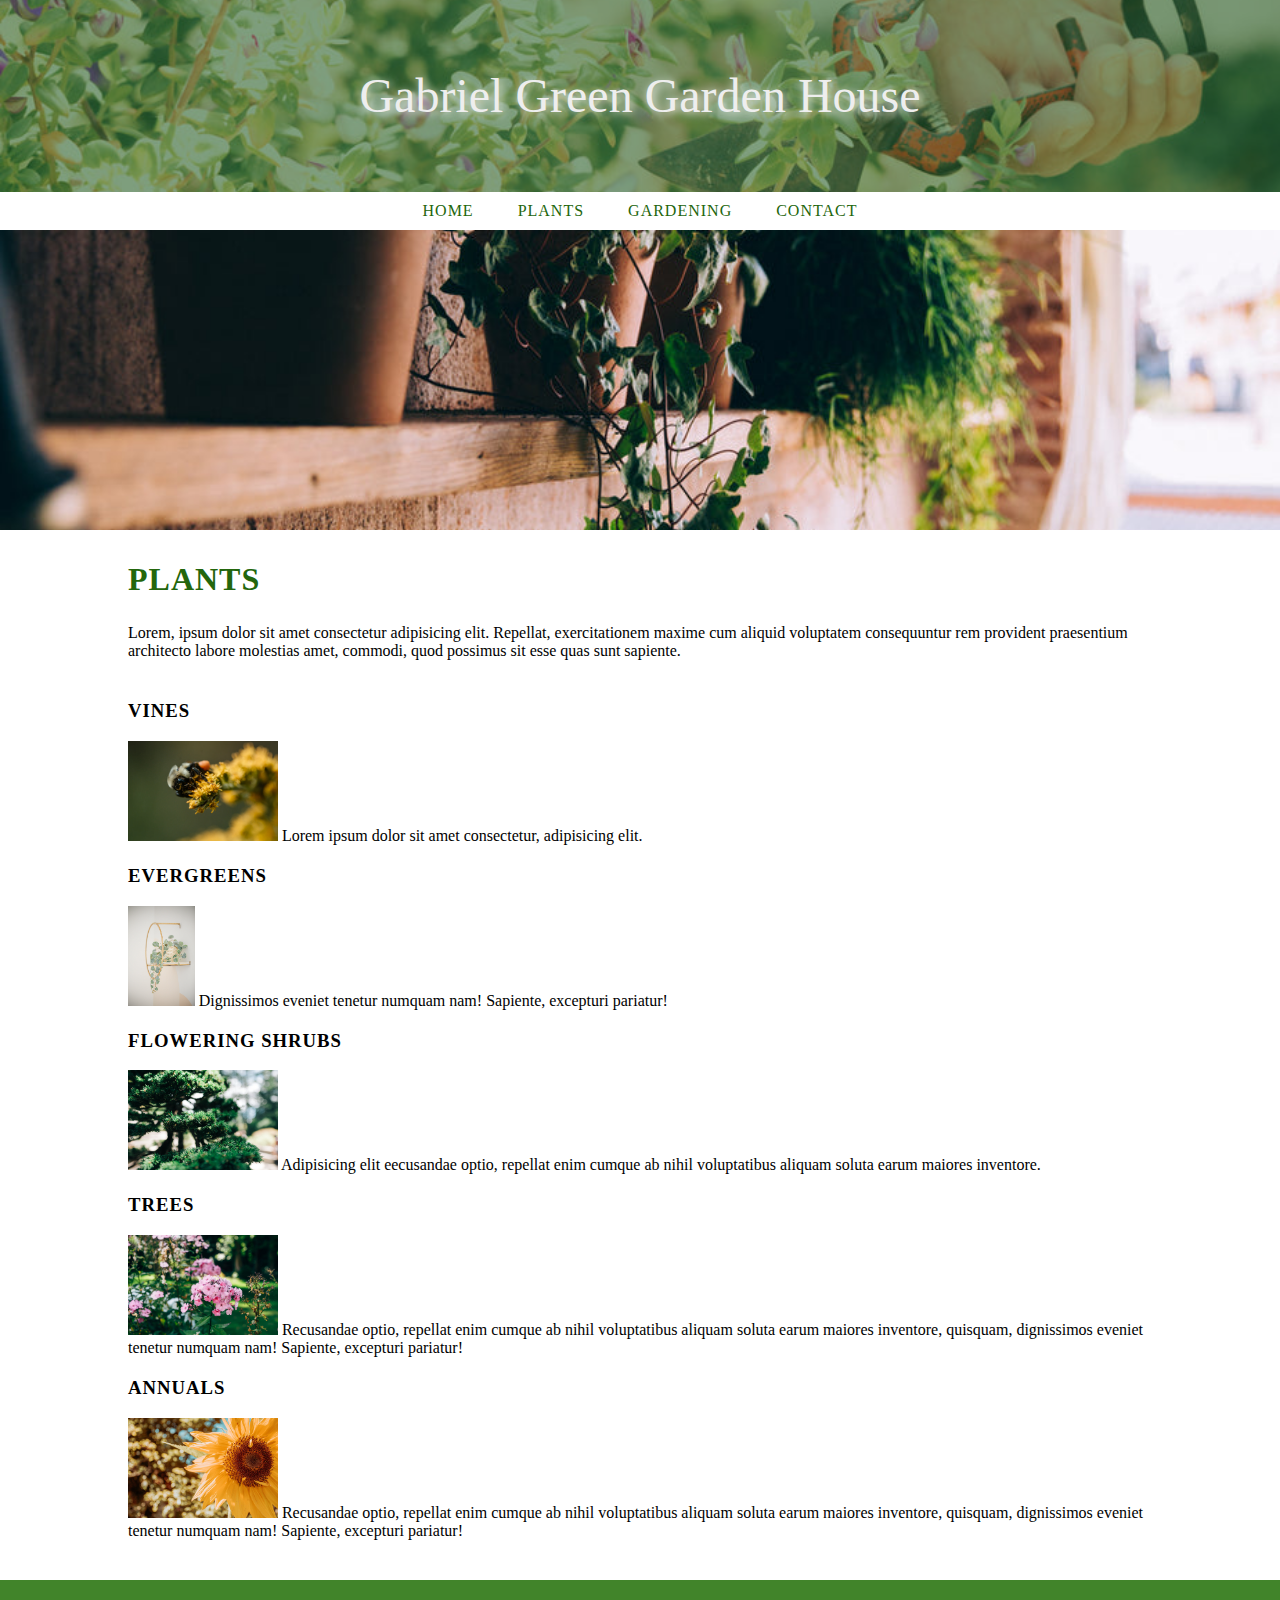
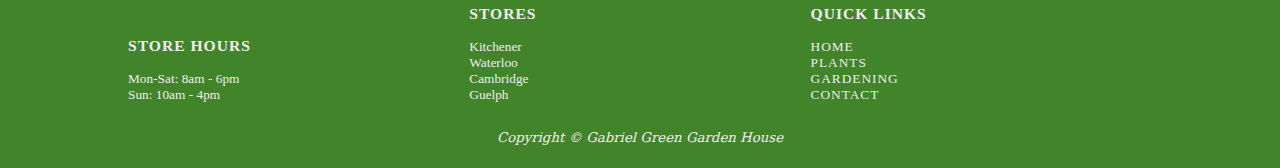
<file: Assignment 2.1/ggarden1.3/plants.html>
<!DOCTYPE html>
<html lang="en">

<head>
  <meta charset="UTF-8" />
  <meta http-equiv="X-UA-Compatible" content="IE=edge" />
  <meta name="viewport" content="width=device-width, initial-scale=1.0" />
  <title>Gabriel Green Garden House | Plants</title>
  <link rel="stylesheet" href="site.css">
</head>

<body>
  <header>
    <h1>Gabriel Green Garden House</h1>
  </header>
  <nav>
    <a href="index.html">Home</a>
    <a href="plants.html">Plants</a>
    <a href="gardening.html">Gardening</a>
    <a href="contact.html">Contact</a>
  </nav>
  <main>
    <img src="./imgs/curly-tendrils-of-potted-plants-on-wooden-shelf.jpg" alt="Curly Tendrils of Potted Plants on Wooden Shelf"
      id="heroimg" />
    <div id="wrapper">
      <h2>Plants</h2>
      <p>
        Lorem, ipsum dolor sit amet consectetur adipisicing elit. Repellat,
        exercitationem maxime cum aliquid voluptatem consequuntur rem provident
        praesentium architecto labore molestias amet, commodi, quod possimus sit
        esse quas sunt sapiente.
      </p>

      <div id="categories">
        <section>
          <h3>Vines</h3>
          <img src="./imgs/bee-covered-in-yellow-dust.jpg" alt="Bee covered in yellow dust" />
          <span>Lorem ipsum dolor sit amet consectetur, adipisicing elit.</span>
        </section>
        <section>
          <h3>Evergreens</h3>
          <img src="./imgs/gold-shelf-with-a-green-vine-house-plant.jpg" alt="Gold-shelf with a green vine house plant" />
          <span>
            Dignissimos eveniet tenetur numquam nam! Sapiente, excepturi pariatur!
          </span>
        </section>
        <section>
          <h3>Flowering Shrubs</h3>
          <img src="./imgs/close-up-on-evergreen-bonzai.jpg" alt="Close-up on Evergreen Bonzai" />
          <span>
            Adipisicing elit eecusandae optio, repellat enim cumque ab nihil
            voluptatibus aliquam soluta earum maiores inventore.
          </span>
        </section>
        <section>
          <h3>Trees</h3>
          <img src="./imgs/summer-garden-with-pink-phlox.jpg" alt="summer garden with pink phlox" />
          <span>
            Recusandae optio, repellat enim cumque ab nihil voluptatibus aliquam
            soluta earum maiores inventore, quisquam, dignissimos eveniet tenetur
            numquam nam! Sapiente, excepturi pariatur!
          </span>
        </section>
        <section>
          <h3>Annuals</h3>
          <img src="./imgs/sunflower-fills-center-of-a-frame.jpg" alt="sunflower fills center of a frame" />
          <span>
            Recusandae optio, repellat enim cumque ab nihil voluptatibus aliquam
            soluta earum maiores inventore, quisquam, dignissimos eveniet tenetur
            numquam nam! Sapiente, excepturi pariatur!
          </span>
        </section>
      </div>
    </div>
  </main>

  <footer>
    <div>
      <h3>Store Hours</h3>
      <ul>
        <li>Mon-Sat: 8am - 6pm</li>
        <li>Sun: 10am - 4pm</li>
      </ul>
    </div>
    <div>
      <h3>Stores</h3>
      <ul>
        <li>Kitchener</li>
        <li>Waterloo</li>
        <li>Cambridge</li>
        <li>Guelph</li>
      </ul>
    </div>
    <div>
      <h3>Quick Links</h3>
      <nav>
        <a href="index.html">Home</a>
        <a href="plants.html">Plants</a>
        <a href="gardening.html">Gardening</a>
        <a href="contact.html">Contact</a>
      </nav>
    </div>
    <p id="copyright">Copyright &copy; Gabriel Green Garden House</p>
  </footer>
</body>

</html>
</file>
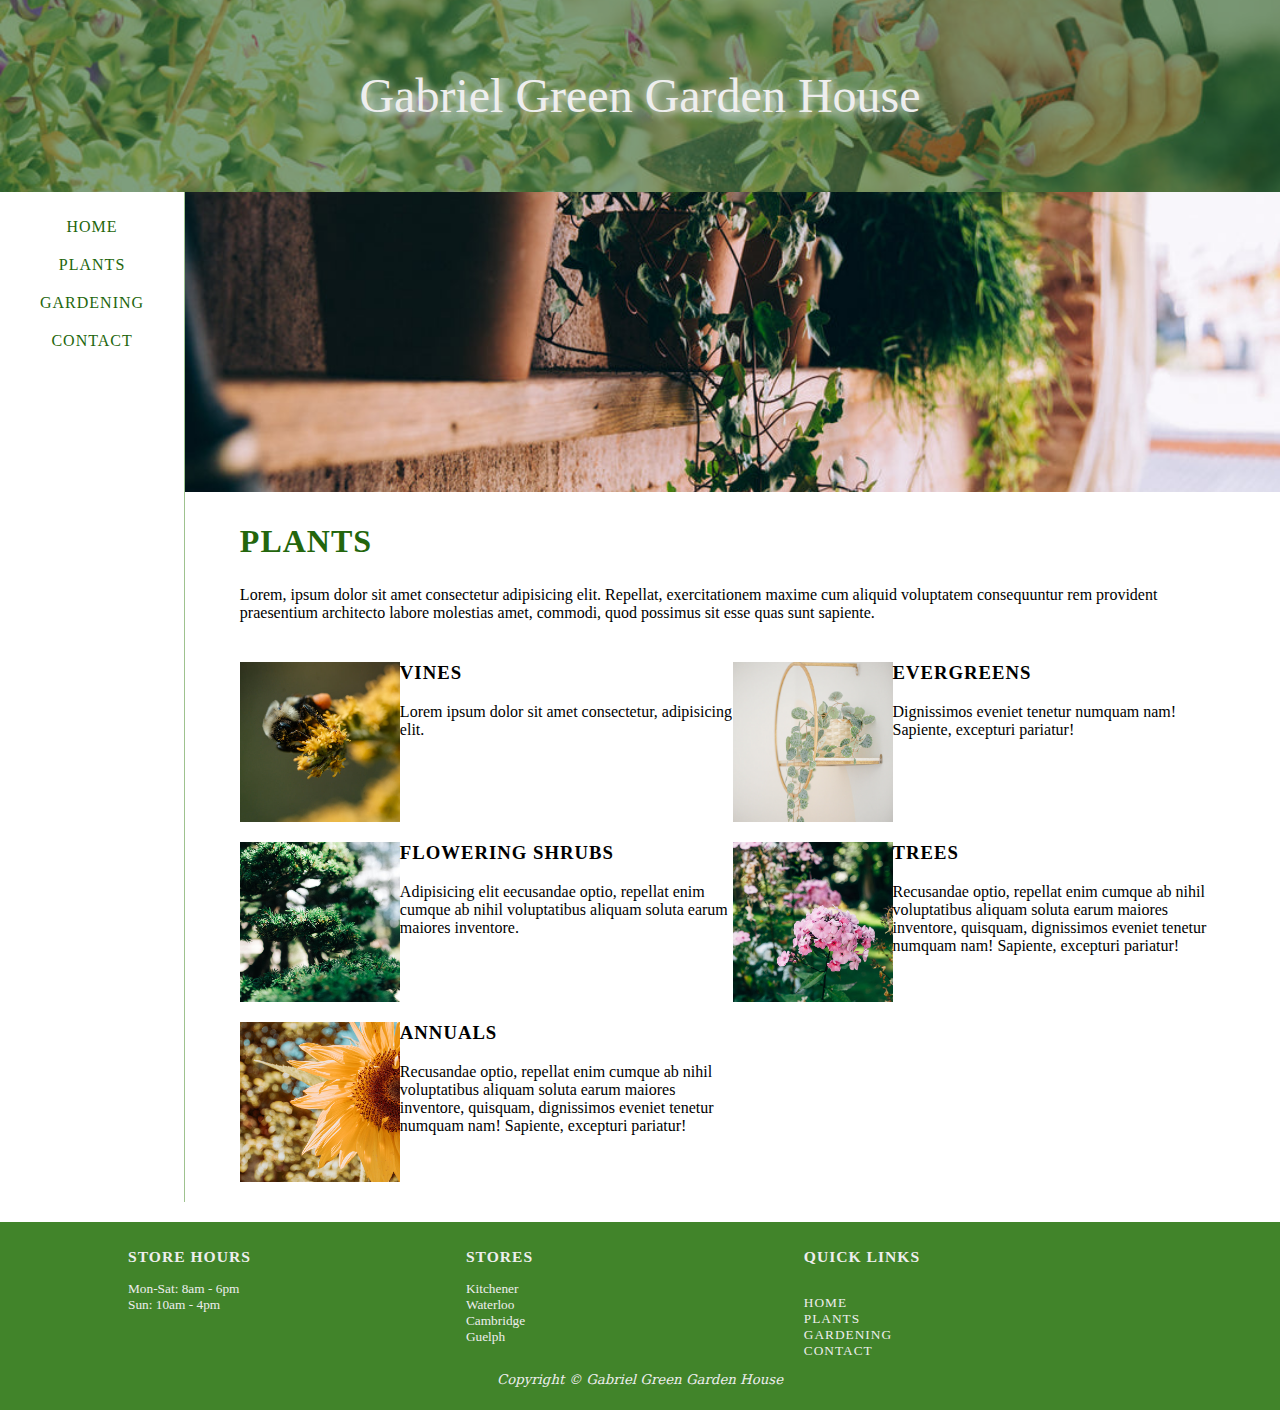
<file: Assignment 2.1/ggarden2.1/plants.html>
<!DOCTYPE html>
<html lang="en">

<head>
  <meta charset="UTF-8" />
  <meta http-equiv="X-UA-Compatible" content="IE=edge" />
  <meta name="viewport" content="width=device-width, initial-scale=1.0" />
  <title>Gabriel Green Garden House | Plants</title>
  <link rel="stylesheet" href="site.css">
</head>

<body>
  <header>
    <h1><a href="index.html">Gabriel Green Garden House</a></h1>
  </header>
  <nav>
    <ul>
      <li><a href="index.html">Home</a></li>
      <li><a href="plants.html">Plants</a></li>
      <li><a href="gardening.html">Gardening</a></li>
      <li><a href="contact.html">Contact</a></li>
    </ul>
  </nav>
  <main>
    <img src="./imgs/curly-tendrils-of-potted-plants-on-wooden-shelf.jpg" alt="Curly Tendrils of Potted Plants on Wooden Shelf"
      id="heroimg" />
    <div id="wrapper">
      <h2>Plants</h2>
      <p>
        Lorem, ipsum dolor sit amet consectetur adipisicing elit. Repellat,
        exercitationem maxime cum aliquid voluptatem consequuntur rem provident
        praesentium architecto labore molestias amet, commodi, quod possimus sit
        esse quas sunt sapiente.
      </p>

      <div id="categories">
        <section>
          <img src="./imgs/bee-covered-in-yellow-dust.jpg" alt="Bee covered in yellow dust" />
          <h3>Vines</h3>
          <span>Lorem ipsum dolor sit amet consectetur, adipisicing elit.</span>
        </section>
        <section>
          <img src="./imgs/gold-shelf-with-a-green-vine-house-plant.jpg" alt="Gold-shelf with a green vine house plant" />
          <h3>Evergreens</h3>
          <span>
            Dignissimos eveniet tenetur numquam nam! Sapiente, excepturi pariatur!
          </span>
        </section>
        <section>
          <img src="./imgs/close-up-on-evergreen-bonzai.jpg" alt="Close-up on Evergreen Bonzai" />
          <h3>Flowering Shrubs</h3>
          <span>
            Adipisicing elit eecusandae optio, repellat enim cumque ab nihil
            voluptatibus aliquam soluta earum maiores inventore.
          </span>
        </section>
        <section>
          <img src="./imgs/summer-garden-with-pink-phlox.jpg" alt="summer garden with pink phlox" />
          <h3>Trees</h3>
          <span>
            Recusandae optio, repellat enim cumque ab nihil voluptatibus aliquam
            soluta earum maiores inventore, quisquam, dignissimos eveniet tenetur
            numquam nam! Sapiente, excepturi pariatur!
          </span>
        </section>
        <section>
          <img src="./imgs/sunflower-fills-center-of-a-frame.jpg" alt="sunflower fills center of a frame" />
          <h3>Annuals</h3>
          <span>
            Recusandae optio, repellat enim cumque ab nihil voluptatibus aliquam
            soluta earum maiores inventore, quisquam, dignissimos eveniet tenetur
            numquam nam! Sapiente, excepturi pariatur!
          </span>
        </section>
      </div>
    </div>
  </main>

  <footer>
    <div class="item33">
      <h3>Store Hours</h3>
      <ul>
        <li>Mon-Sat: 8am - 6pm</li>
        <li>Sun: 10am - 4pm</li>
      </ul>
    </div>
    <div class="item33">
      <h3>Stores</h3>
      <ul>
        <li>Kitchener</li>
        <li>Waterloo</li>
        <li>Cambridge</li>
        <li>Guelph</li>
      </ul>
    </div>
    <div class="item33">
      <h3>Quick Links</h3>
      <nav>
        <ul>
          <li><a href="index.html">Home</a></li>
          <li><a href="plants.html">Plants</a></li>
          <li><a href="gardening.html">Gardening</a></li>
          <li><a href="contact.html">Contact</a></li>
        </ul>
      </nav>
    </div>
    <p id="copyright">Copyright &copy; Gabriel Green Garden House</p>
  </footer>
</body>

</html>
</file>
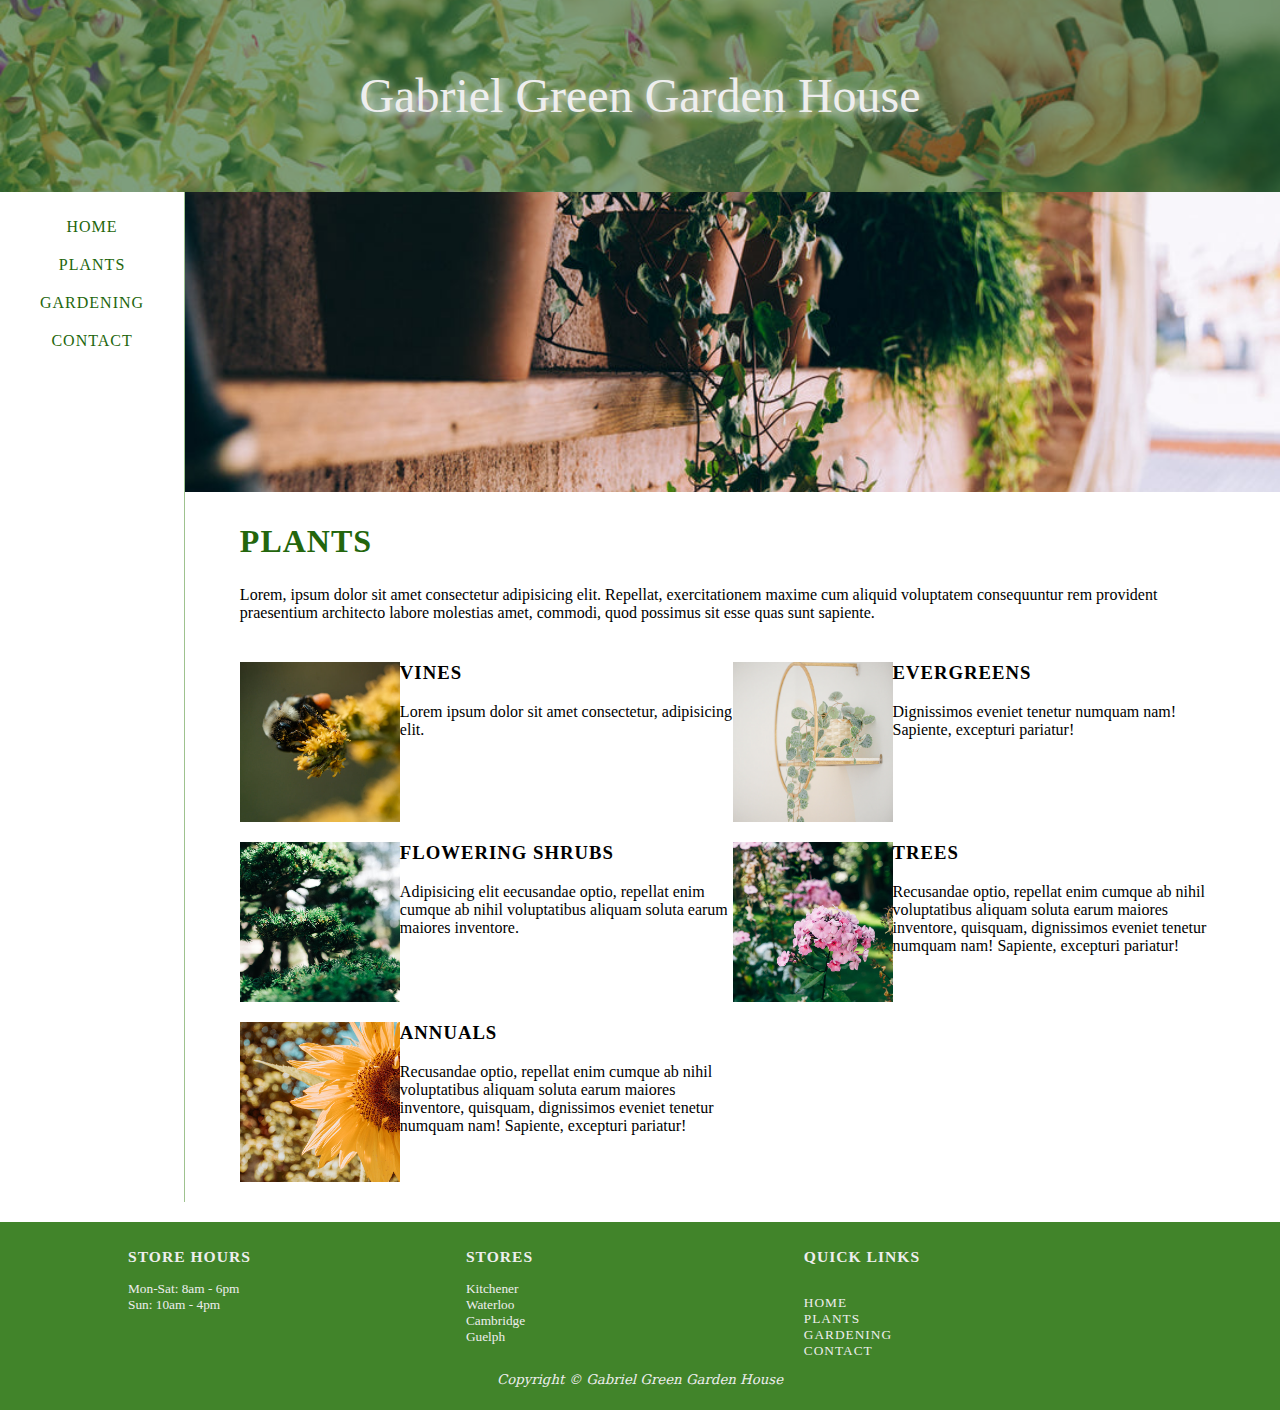
<file: Assignment 2.2/ggarden2.2/plants.html>
<!DOCTYPE html>
<html lang="en">

<head>
  <meta charset="UTF-8" />
  <meta http-equiv="X-UA-Compatible" content="IE=edge" />
  <meta name="viewport" content="width=device-width, initial-scale=1.0" />
  <title>Gabriel Green Garden House | Plants</title>
  <link rel="stylesheet" href="site.css">
</head>

<body>
  <header>
    <h1><a href="index.html">Gabriel Green Garden House</a></h1>
  </header>
  <nav>
    <ul>
      <li><a href="index.html">Home</a></li>
      <li><a href="plants.html">Plants</a></li>
      <li><a href="gardening.html">Gardening</a></li>
      <li><a href="contact.html">Contact</a></li>
    </ul>
  </nav>
  <main>
    <img src="./imgs/curly-tendrils-of-potted-plants-on-wooden-shelf.jpg" alt="Curly Tendrils of Potted Plants on Wooden Shelf"
      id="heroimg" class="desktop" />
    <div id="wrapper">
      <h2>Plants</h2>
      <p>
        Lorem, ipsum dolor sit amet consectetur adipisicing elit. Repellat,
        exercitationem maxime cum aliquid voluptatem consequuntur rem provident
        praesentium architecto labore molestias amet, commodi, quod possimus sit
        esse quas sunt sapiente.
      </p>

      <div id="categories">
        <section>
          <img src="./imgs/bee-covered-in-yellow-dust.jpg" alt="Bee covered in yellow dust" />
          <h3>Vines</h3>
          <span>Lorem ipsum dolor sit amet consectetur, adipisicing elit.</span>
        </section>
        <section>
          <img src="./imgs/gold-shelf-with-a-green-vine-house-plant.jpg" alt="Gold-shelf with a green vine house plant" />
          <h3>Evergreens</h3>
          <span>
            Dignissimos eveniet tenetur numquam nam! Sapiente, excepturi pariatur!
          </span>
        </section>
        <section>
          <img src="./imgs/close-up-on-evergreen-bonzai.jpg" alt="Close-up on Evergreen Bonzai" />
          <h3>Flowering Shrubs</h3>
          <span>
            Adipisicing elit eecusandae optio, repellat enim cumque ab nihil
            voluptatibus aliquam soluta earum maiores inventore.
          </span>
        </section>
        <section>
          <img src="./imgs/summer-garden-with-pink-phlox.jpg" alt="summer garden with pink phlox" />
          <h3>Trees</h3>
          <span>
            Recusandae optio, repellat enim cumque ab nihil voluptatibus aliquam
            soluta earum maiores inventore, quisquam, dignissimos eveniet tenetur
            numquam nam! Sapiente, excepturi pariatur!
          </span>
        </section>
        <section>
          <img src="./imgs/sunflower-fills-center-of-a-frame.jpg" alt="sunflower fills center of a frame" />
          <h3>Annuals</h3>
          <span>
            Recusandae optio, repellat enim cumque ab nihil voluptatibus aliquam
            soluta earum maiores inventore, quisquam, dignissimos eveniet tenetur
            numquam nam! Sapiente, excepturi pariatur!
          </span>
        </section>
      </div>
    </div>
  </main>

  <footer>
    <div class="item33">
      <h3>Store Hours</h3>
      <ul>
        <li>Mon-Sat: 8am - 6pm</li>
        <li>Sun: 10am - 4pm</li>
      </ul>
    </div>
    <div class="item33">
      <h3>Stores</h3>
      <ul>
        <li>Kitchener</li>
        <li>Waterloo</li>
        <li>Cambridge</li>
        <li>Guelph</li>
      </ul>
    </div>
    <div class="item33">
      <h3>Quick Links</h3>
      <nav>
        <ul>
          <li><a href="index.html">Home</a></li>
          <li><a href="plants.html">Plants</a></li>
          <li><a href="gardening.html">Gardening</a></li>
          <li><a href="contact.html">Contact</a></li>
        </ul>
      </nav>
    </div>
    <p id="copyright">Copyright &copy; Gabriel Green Garden House</p>
  </footer>
</body>

</html>
</file>
<file: Assignment 1.2/ggarden1.2/site.css>
h1, nav, footer {
    font-family: 'Century Gothic, serif';
}

h2, h3, dt {
    font-family: 'Gabriola, sans-serif';
    text-transform: uppercase;
    letter-spacing: 1px;
}

h1 {
    font-size: 3em;
    font-weight: 500;
    line-height: 400%;
}

h2 {
    font-size: 2em;
}

h2, nav a {
    color: rgb(35, 102, 12);
}

h1, nav, #copyright {
    text-align: center;
}

nav a {
    text-decoration: none;
    text-transform: uppercase;
    letter-spacing: 1px;
}

dt {
    font-weight: bold;
}

header, footer {
    background-color: rgb(65, 132, 42);
    color: #eee;
}

footer {
    font-size: smaller;
}

footer nav a {
    color: #eee;
}

#copyright {
    font-family: 'serif';
    font-style: italic;
}
</file>
<file: Assignment 2.1/ggarden1.3/site.css>
body, h1 {
    margin: 0;
}

header {
    background-image: url('./imgs/hand-grips-a-gardening-tool-to-cut-back-a-plant.jpg');
    background-size: cover;
    background-position: center;
}

h1, nav, footer {
    font-family: 'Century Gothic, serif';
}

h2, h3 {
    font-family: 'Gabriola, sans-serif';
    text-transform: uppercase;
    letter-spacing: 1px;
}

h1 {
    font-size: 3em;
    font-weight: 500;
    line-height: 400%;
    background-color: rgba(5, 72, 12, .5);
    text-shadow: 2px 2px 10px white;
}

h2 {
    font-size: 2em;
}

h2, nav a {
    color: rgb(35, 102, 12);
}

h1, nav, #copyright {
    text-align: center;
}

nav a {
    display: inline-block;
    padding: 10px 20px;
    text-decoration: none;
    text-transform: uppercase;
    letter-spacing: 1px;
}

#heroimg {
    width: 100%;
    height: 300px;
    object-fit: cover;
    object-position: center;
}

#wrapper {
    width: 80%;
    margin: auto;
}

header, footer {
    background-color: rgb(65, 132, 42);
    color: #eee;
}

ul {
    padding: 0;
    list-style: none;
}

#categories {
    margin: 40px 0;
}

#categories > section {
    margin-bottom: 20px;
}

#categories > section img {
    height: 100px;
}

footer {
    font-size: smaller;
    padding: 10px 10%;
    margin-top: 20px;
}

footer > div {
    display: inline-block;
    width: 33%;
}

footer nav a {
    color: #eee;
    display: block;
    padding: 0;
    text-align: left;
}

#copyright {
    font-family: 'serif';
    font-style: italic;
}
</file>
<file: Assignment 2.1/ggarden2.1/site.css>
body, h1 {
    margin: 0;
}

header {
    background-image: url('./imgs/hand-grips-a-gardening-tool-to-cut-back-a-plant.jpg');
    background-size: cover;
    background-position: center;
}

nav {
    float: left;
}

nav a {
    display: inline-block;
    padding: 10px 40px;
    text-decoration: none;
    text-transform: uppercase;
    letter-spacing: 1px;
}

nav a:hover {
    text-shadow: 0px 0px 1px rgb(20, 70, 20);
}

main {
    border-left: 1px solid rgb(158,194, 143);
    overflow: hidden;
}

h1, nav, footer {
    font-family: 'Century Gothic, serif';
}

h2, h3 {
    font-family: 'Gabriola, sans-serif';
    text-transform: uppercase;
    letter-spacing: 1px;
}

h1 {
    font-size: 3em;
    font-weight: 500;
    line-height: 400%;
    background-color: rgba(5, 72, 12, .5);
}

h1:hover {
    text-shadow: 2px 2px 10px white;
}

h1 a {
    text-decoration: none;
    color: #eee;
}

h2 {
    font-size: 2em;
}

h2, nav a {
    color: rgb(35, 102, 12);
}

h1, nav, #copyright {
    text-align: center;
}

#heroimg {
    width: 100%;
    height: 300px;
    object-fit: cover;
    object-position: center;
}

#wrapper {
    width: 90%;
    margin: auto;
}

header, footer {
    background-color: rgb(65, 132, 42);
    color: #eee;
}

ul {
    padding: 0;
    list-style: none;
}

#categories {
    margin: 40px 0;
}

#categories section {
    width: 50%;
    float: left;
    overflow: auto;
    margin-bottom: 20px;
}

#categories section img {
    height: 160px;
    width: 160px;
    object-fit: cover;
    float: left;
}

#categories h3 {
    margin-top: 0;
}

.item33 {
    width: 33%;
    float: left;
}

#multicol {
    overflow: auto;
}

.item25 {
    float: left;
    width: 25%;
    text-align: center;
}

.icon {
    display: block;
    font-size: 3rem;
    color: rgb(35,102, 12);
}

footer {
    font-size: smaller;
    padding: 10px 10%;
    margin-top: 20px;
}

footer nav a {
    color: #eee;
    display: block;
    padding: 0;
    text-align: left;
}

#copyright {
    font-family: 'serif';
    font-style: italic;
    clear: both;
}
</file>
<file: Assignment 2.2/ggarden2.2/site.css>
body,
h1 {
    margin: 0;
}

header {
    background-image: url('./imgs/hand-grips-a-gardening-tool-to-cut-back-a-plant.jpg');
    background-size: cover;
    background-position: center;
}

nav {
    float: left;
}

nav a {
    display: inline-block;
    padding: 10px 40px;
    text-decoration: none;
    text-transform: uppercase;
    letter-spacing: 1px;
}

nav a:hover {
    text-shadow: 0px 0px 1px rgb(20, 70, 20);
}

main {
    border-left: 1px solid rgb(158, 194, 143);
    overflow: hidden;
}

h1,
nav,
footer {
    font-family: 'Century Gothic, serif';
}

h2,
h3 {
    font-family: 'Gabriola, sans-serif';
    text-transform: uppercase;
    letter-spacing: 1px;
}

h1 {
    font-size: 3em;
    font-weight: 500;
    line-height: 400%;
    background-color: rgba(5, 72, 12, .5);
}

h1:hover {
    text-shadow: 2px 2px 10px white;
}

h1 a {
    text-decoration: none;
    color: #eee;
}

h2 {
    font-size: 2em;
}

h2,
nav a {
    color: rgb(35, 102, 12);
}

h1,
nav,
#copyright {
    text-align: center;
}

#heroimg {
    width: 100%;
    height: 300px;
    object-fit: cover;
    object-position: center;
}

.mobile {
    display: none;
}

#wrapper {
    width: 90%;
    margin: auto;
}

header,
footer {
    background-color: rgb(65, 132, 42);
    color: #eee;
}

ul {
    padding: 0;
    list-style: none;
}

#categories {
    margin: 40px 0;
}

#categories section {
    width: 50%;
    float: left;
    overflow: auto;
    margin-bottom: 20px;
}

#categories section img {
    height: 160px;
    width: 160px;
    object-fit: cover;
    float: left;
}

#categories h3 {
    margin-top: 0;
}

.item33 {
    width: 33%;
    float: left;
}

#multicol {
    overflow: auto;
}

.item25 {
    float: left;
    width: 25%;
    text-align: center;
}

.icon {
    display: block;
    font-size: 3rem;
    color: rgb(35, 102, 12);
}

footer {
    font-size: smaller;
    padding: 10px 10%;
    margin-top: 20px;
}

footer nav a {
    color: #eee;
    display: block;
    padding: 0;
    text-align: left;
}

#copyright {
    font-family: 'serif';
    font-style: italic;
    clear: both;
}

@media screen and (max-width: 1024px) {
    nav {
        float: none;
    }

    nav li {
        display: inline-block;
    }

    nav a {
        padding: 10px 30px;
    }

    h1 {
        font-size: 2.5em;
    }

    footer nav li {
        display: block;
    }

    #categories section {
        float: none;
        width: 100%;
    }
}

@media screen and (max-width: 760px) {
    .desktop {
        display: none;
    }

    .mobile {
        display: block;
    }

    .item25 {
        width: 50%;
    }

    #categories img {
        width: 120px !important;
        height: 120px !important;
    }

    nav {
        border-bottom: 1px solid rgb(158,194, 143);
    }

    nav ul li {
        display: block;
    }

    footer .item33 {
        float: none;
        display: block;
        padding-left: 40%;
    }
}
</file>
<file: Assignment 2/ggarden1.2/site.css>
h1, nav, footer {
    font-family: 'Century Gothic, serif';
}

h2, h3, dt {
    font-family: 'Gabriola, sans-serif';
    text-transform: uppercase;
    letter-spacing: 1px;
}

h1 {
    font-size: 3em;
    font-weight: 500;
    line-height: 400%;
}

h2 {
    font-size: 2em;
}

h2, nav a {
    color: rgb(35, 102, 12);
}

h1, nav, #copyright {
    text-align: center;
}

nav a {
    text-decoration: none;
    text-transform: uppercase;
    letter-spacing: 1px;
}

dt {
    font-weight: bold;
}

header, footer {
    background-color: rgb(65, 132, 42);
    color: #eee;
}

footer {
    font-size: smaller;
}

footer nav a {
    color: #eee;
}

#copyright {
    font-family: 'serif';
    font-style: italic;
}
</file>
<file: Assignment 3/ggarden3/site.css>
body,
h1 {
    margin: 0;
}

header {
    background-image: url('./imgs/hand-grips-a-gardening-tool-to-cut-back-a-plant.jpg');
    background-size: cover;
    background-position: center;
}

nav a {
    display: inline-block;
    padding: 10px 40px;
    text-decoration: none;
    text-transform: uppercase;
    letter-spacing: 1px;
}

nav a:hover {
    text-shadow: 0px 0px 1px rgb(20, 70, 20);
}

main {
    border-left: 1px solid rgb(158, 194, 143);
}

h1,
nav,
footer {
    font-family: 'Century Gothic, serif';
}

h2,
h3 {
    font-family: 'Gabriola, sans-serif';
    text-transform: uppercase;
    letter-spacing: 1px;
}

h1 {
    font-size: 3em;
    font-weight: 500;
    line-height: 400%;
    background-color: rgba(5, 72, 12, .5);
}

h1:hover {
    text-shadow: 2px 2px 10px white;
}

h1 a {
    text-decoration: none;
    color: #eee;
}

h2 {
    font-size: 2em;
}

h2,
nav a {
    color: rgb(35, 102, 12);
}

h1,
nav,
#copyright {
    text-align: center;
}

#heroimg {
    width: 100%;
    height: 300px;
    object-fit: cover;
    object-position: center;
}

.mobile {
    display: none;
}

#wrapper {
    width: 90%;
    margin: auto;
}

header,
footer {
    background-color: rgb(65, 132, 42);
    color: #eee;
}

ul {
    padding: 0;
    list-style: none;
}

#categories {
    display: grid;
    margin: 40px 0;
    grid-template-columns: 1fr 1fr 1fr;
    gap: 40px;
}

#categories section {
    margin-bottom: 20px;
}

#categories section img {
    width: 100%;
    object-fit: cover;
}

#categories section:nth-of-type(2) {
    grid-row: 1/3;
}

#categories h3 {
    margin-top: 0;
}

.item25 {
    width: 23%;
    text-align: center;
    box-shadow: 0px 0px 20px #eee;
}

.icon {
    display: block;
    font-size: 3rem;
    color: rgb(35, 102, 12);
}

footer {
    display: flex;
    font-size: smaller;
    padding: 10px 10%;
    margin-top: 20px;
    flex-wrap: wrap;
}

.item33 {
    flex-grow: 1;
    padding-left: 10%;
}

footer nav a {
    color: #eee;
    display: block;
    padding: 0;
    text-align: left;
}

#copyright {
    font-family: 'serif';
    font-style: italic;
    width: 100%;
}

#pagecontainer {
    display: grid;
    grid-template-columns: 200px auto;
}

header, footer {
    grid-column-start: 1;
    grid-column-end: 3;
} 

#multicol {
    display: flex;
    justify-content: space-between;
}

@media screen and (max-width: 1024px) {
    #pagecontainer {
        display: block;
    }

    nav ul {
        display: flex;
        justify-content: space-around;
    }

    nav li {
        display: inline-block;
    }

    nav a {
        padding: 10px 30px;
    }

    h1 {
        font-size: 2.5em;
    }

    footer nav li {
        display: block;
    }

    #categories section {
        width: 100%;
    }
}

@media screen and (max-width: 760px) {
    .desktop {
        display: none;
    }

    .mobile {
        display: block;
    }
    
    nav ul {
        display: flex;
        flex-direction: column;
    }

    #multicol {
        flex-wrap: wrap;
    }

    .item25 {
        width: 50%;
    }
    
    #categories {
        grid-template-columns: 1fr 1fr;
    }

    nav {
        border-bottom: 1px solid rgb(158,194, 143);
    }

    nav ul li {
        display: block;
    }

    footer .item33 {
        width: 100%;
        display: block;
        padding-left: 40%;
    }
}
</file>
